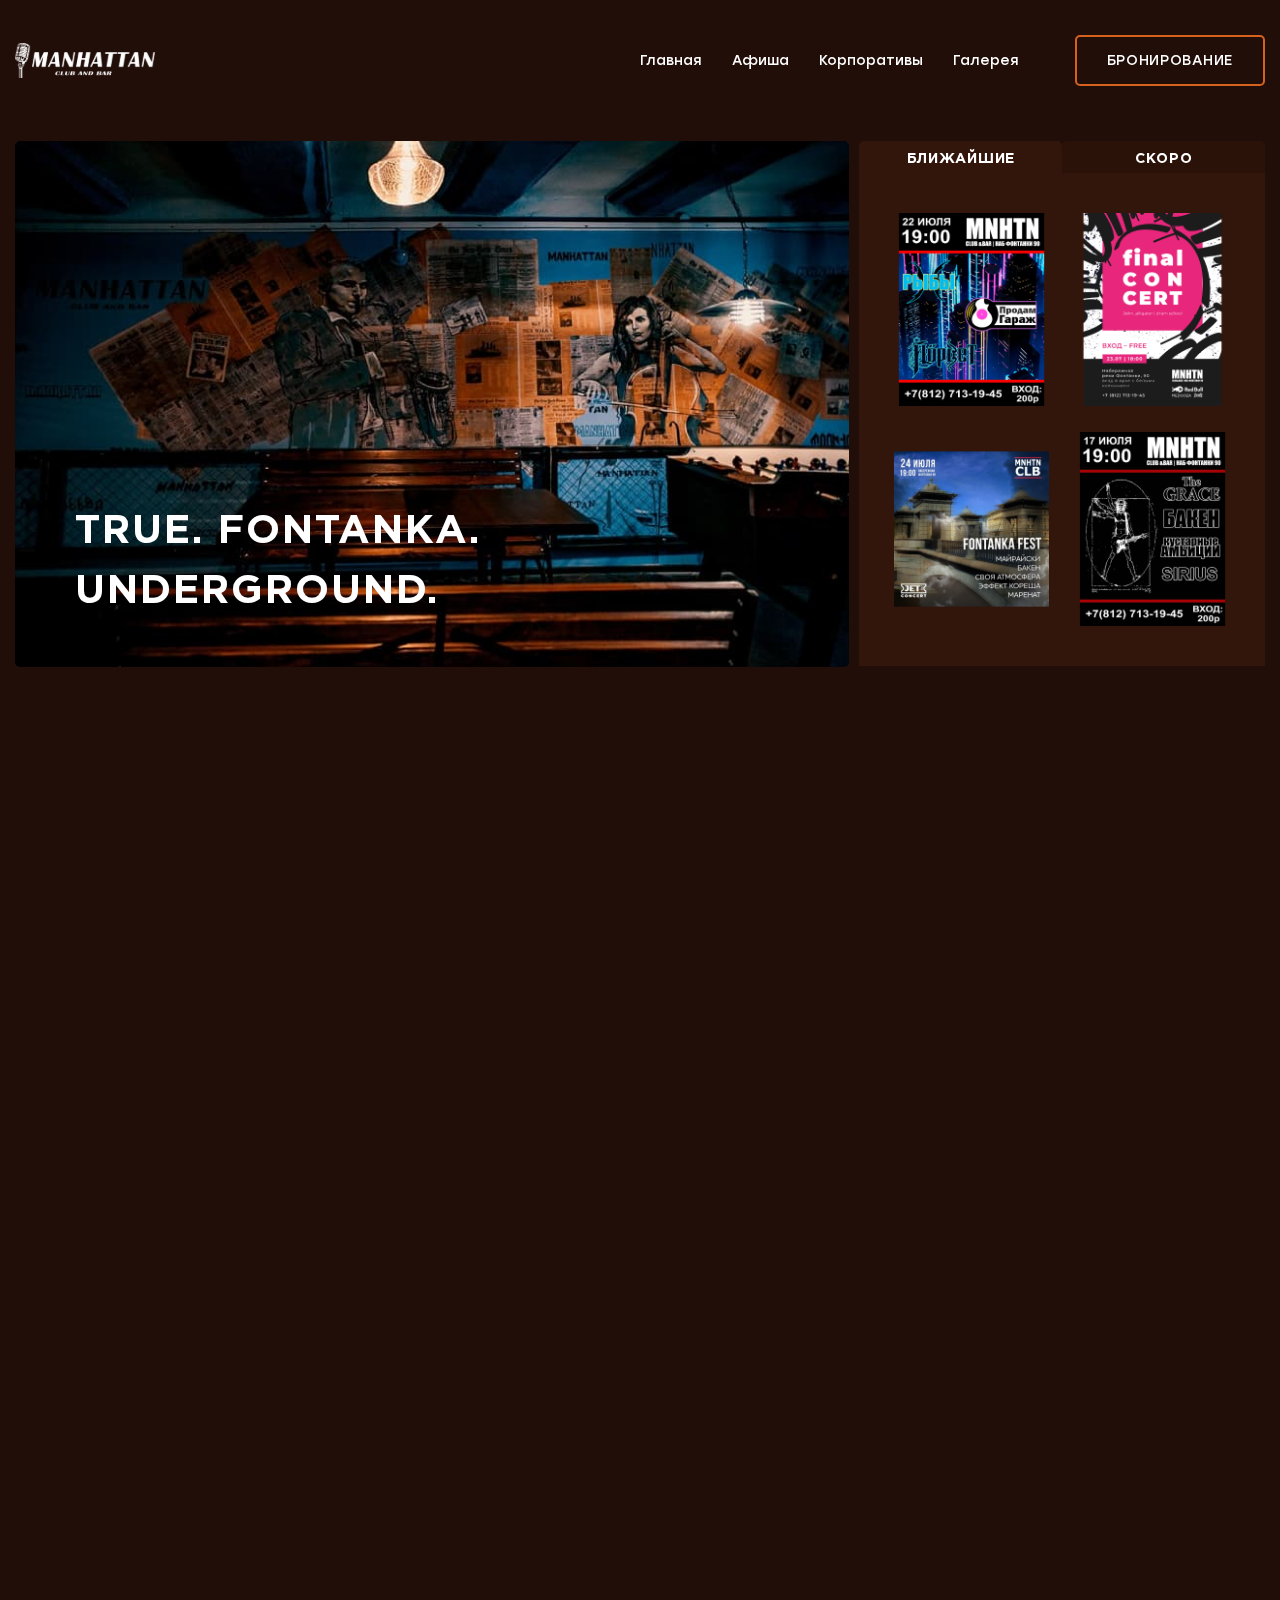
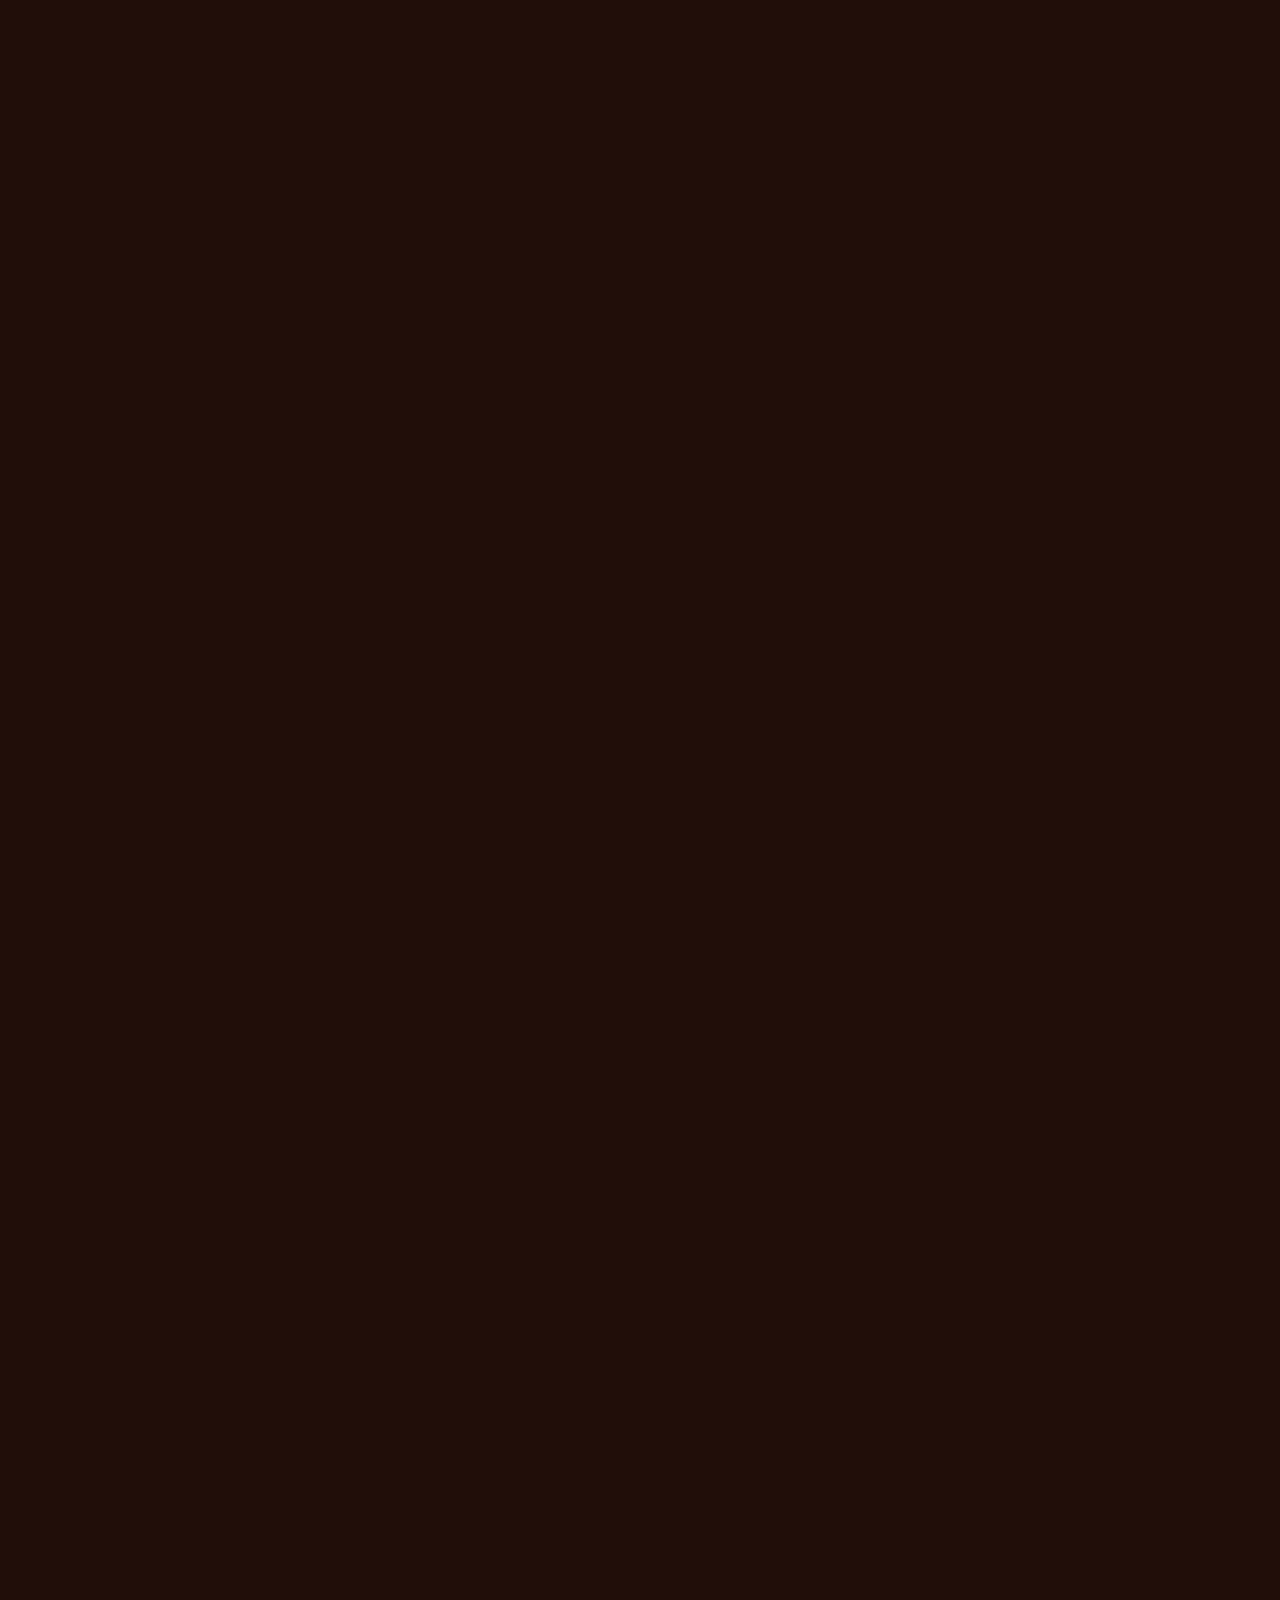
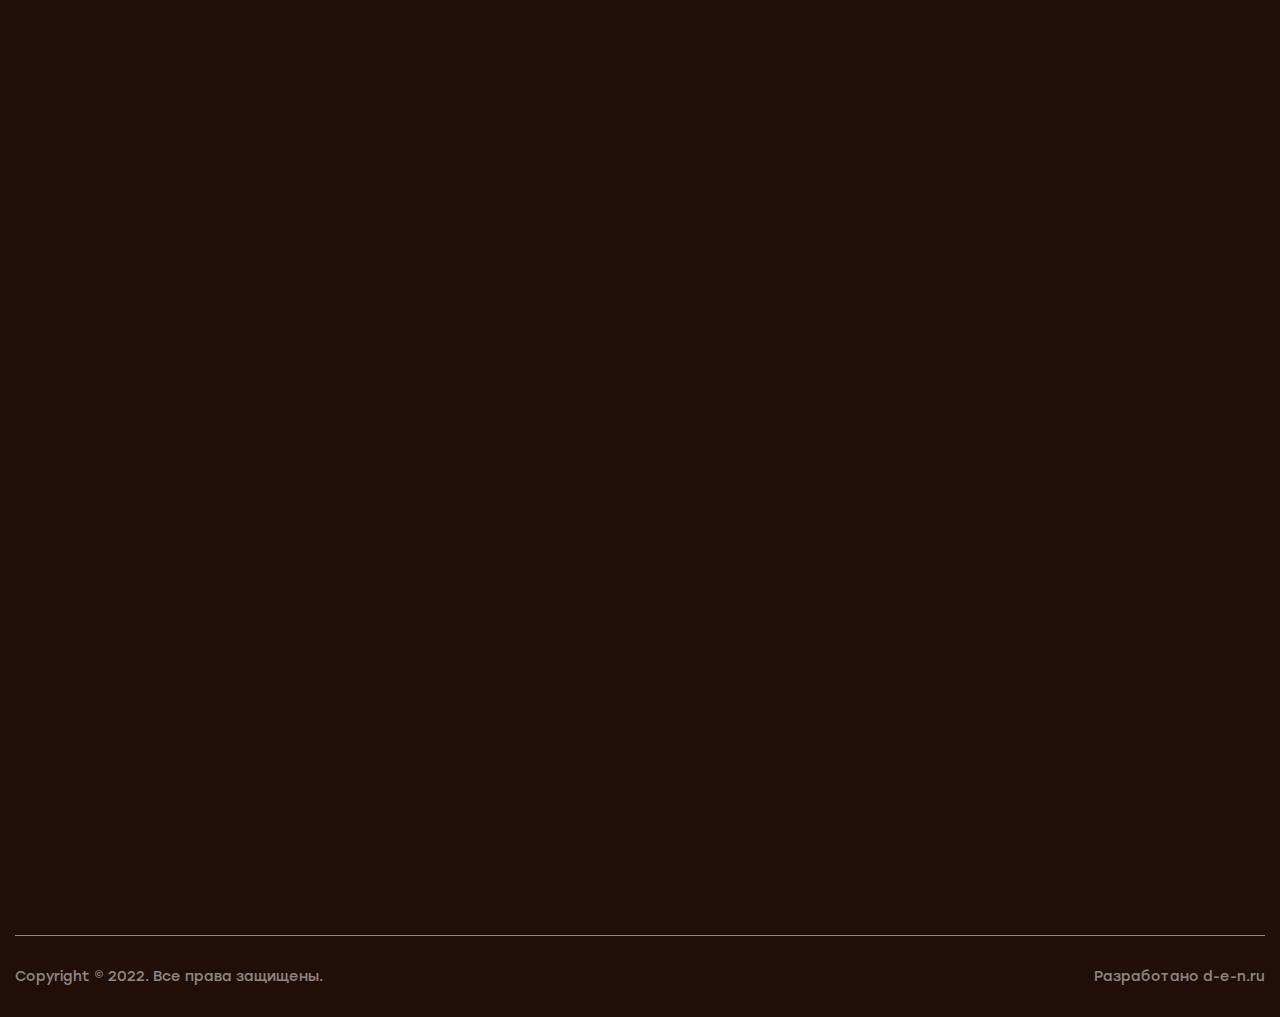
<file: index.html>
<!DOCTYPE html>
<html lang="ru">
<head>
    <meta charset="UTF-8">
    <meta name="viewport" content="width=device-width, initial-scale=1.0">
    <link rel="stylesheet" href="assets/css/style.min.css">
    <link rel="shortcut icon" href="assets/img/favicon/disco.ico" type="image/x-icon">
    <title>Главная</title>
</head>
<body class="lock-padding scrollLock">

    <div class="wrapper">

        <div class="preloader" id="preloader">
            <div class="preloader__loader">
                <div class="loadingio-spinner-ripple-8mjebz46m44">
                    <div class="ldio-3u7fgqgw6tm">
                        <div></div>
                    </div>
                </div>
            </div>
        </div>            
        <header class="header lock-padding">
            <div class="container">
                <div class="header__inner">
                    <a class="header__logo" href="index.html">
                        <img class="header__logo-img" src="assets/img/header/logo.svg" alt="logo">
                    </a>
                    <div class="header__block">
                        <nav class="header__menu">
                            <ul class="header__menu-list">
                                <li class="header__menu-item">
                                    <a class="header__menu-link" href="index.html">Главная</a>
                                </li>
                                <li class="header__menu-item">
                                    <a class="header__menu-link" href="poster.html">Афиша</a>
                                </li>
                                <li class="header__menu-item">
                                    <a class="header__menu-link" href="coorp.html">Корпоративы</a>
                                </li>
                                <li class="header__menu-item">
                                    <a class="header__menu-link" href="gallery.html">Галерея</a>
                                </li>
                            </ul>
                        </nav>
                        <button class="header__btn global-btn" type="button">бронирование</button>
                    </div>
                    <button class="header__burger-btn">
                        <span></span>
                    </button>
                </div>
            </div>
        </header>
        <main class="main">
            
            <section class="first-block">
                <div class="container">
                    <div class="first-block__inner">
                        <div class="first-block__banner" data-aos="fade-right" data-aos-delay="50">
                            <img class="first-block__banner-img" src="assets/img/first-block/main-img.jpg" alt="bar">
                            <h1 class="first-block__banner-title section-title">True. Fontanka. Underground. </h1>
                        </div>
                        <div class="first-block__tabs" data-aos="fade-left" data-aos-delay="50">
                            <div class="first-block__tabs-buttons">
                                <button class="first-block__tabs-button active" type="button" data-tab="#now">Ближайшие</button>
                                <button class="first-block__tabs-button" type="button" data-tab="#soon">скоро</button>
                            </div>
                            <div class="first-block__tabs-body">
                                <div class="first-block__tabs-collection active" id="now">
                                    <div class="first-block__tabs-item">
                                        <img class="first-block__tabs-img" src="assets/img/first-block/advt01.png" alt="banner">
                                        <div class="first-block__tabs-item-info">
                                            <div class="first-block__tabs-inner">
                                                <h5 class="first-block__tabs-item-title">NMHTN</h5>
                                                <p class="first-block__tabs-item-text">22.07.2023 19:00</p>
                                                <p class="first-block__tabs-item-text">Вход свободный</p>
                                            </div>
                                        </div>
                                    </div>
                                    <div class="first-block__tabs-item">
                                        <img class="first-block__tabs-img" src="assets/img/first-block/advt02.png" alt="banner">
                                        <div class="first-block__tabs-item-info">
                                            <div class="first-block__tabs-inner">
                                                <h5 class="first-block__tabs-item-title">final</h5>
                                                <p class="first-block__tabs-item-text">22.07.2023 19:00</p>
                                                <p class="first-block__tabs-item-text">Вход свободный</p>
                                            </div>
                                        </div>
                                    </div>
                                    <div class="first-block__tabs-item">
                                        <img class="first-block__tabs-img" src="assets/img/first-block/advt03.png" alt="banner">
                                        <div class="first-block__tabs-item-info">
                                            <div class="first-block__tabs-inner">
                                                <h5 class="first-block__tabs-item-title">FONTANKA</h5>
                                                <p class="first-block__tabs-item-text">22.07.2023 19:00</p>
                                                <p class="first-block__tabs-item-text">Вход свободный</p>
                                            </div>
                                        </div>
                                    </div>
                                    <div class="first-block__tabs-item">
                                        <img class="first-block__tabs-img" src="assets/img/first-block/advt04.png" alt="banner">
                                        <div class="first-block__tabs-item-info">
                                            <div class="first-block__tabs-inner">
                                                <h5 class="first-block__tabs-item-title">БАКЕН</h5>
                                                <p class="first-block__tabs-item-text">22.07.2023 19:00</p>
                                                <p class="first-block__tabs-item-text">Вход свободный</p>
                                            </div>
                                        </div>
                                    </div>
                                </div>
                                <div class="first-block__tabs-collection" id="soon">
                                    <div class="first-block__tabs-item">
                                        <img class="first-block__tabs-img" src="assets/img/first-block/advt04.png" alt="banner">
                                        <div class="first-block__tabs-item-info">
                                            <div class="first-block__tabs-inner">
                                                <h5 class="first-block__tabs-item-title">БАКЕН</h5>
                                                <p class="first-block__tabs-item-text">22.07.2023 19:00</p>
                                                <p class="first-block__tabs-item-text">Вход свободный</p>
                                            </div>
                                        </div>
                                    </div>
                                    <div class="first-block__tabs-item">
                                        <img class="first-block__tabs-img" src="assets/img/first-block/advt03.png" alt="banner">
                                        <div class="first-block__tabs-item-info">
                                            <div class="first-block__tabs-inner">
                                                <h5 class="first-block__tabs-item-title">FONTANKA</h5>
                                                <p class="first-block__tabs-item-text">22.07.2023 19:00</p>
                                                <p class="first-block__tabs-item-text">Вход свободный</p>
                                            </div>
                                        </div>
                                    </div>
                                    <div class="first-block__tabs-item">
                                        <img class="first-block__tabs-img" src="assets/img/first-block/advt02.png" alt="banner">
                                        <div class="first-block__tabs-item-info">
                                            <div class="first-block__tabs-inner">
                                                <h5 class="first-block__tabs-item-title">final</h5>
                                                <p class="first-block__tabs-item-text">22.07.2023 19:00</p>
                                                <p class="first-block__tabs-item-text">Вход свободный</p>
                                            </div>
                                        </div>
                                    </div>
                                    <div class="first-block__tabs-item">
                                        <img class="first-block__tabs-img" src="assets/img/first-block/advt01.png" alt="banner">
                                        <div class="first-block__tabs-item-info">
                                            <div class="first-block__tabs-inner">
                                                <h5 class="first-block__tabs-item-title">NMHTN</h5>
                                                <p class="first-block__tabs-item-text">22.07.2023 19:00</p>
                                                <p class="first-block__tabs-item-text">Вход свободный</p>
                                            </div>
                                        </div>
                                    </div>
            
                                </div>
                            </div>
                        </div>
                    </div>
                </div>
            </section>
            
            <section class="kitchen">
                <div class="container">
                    <div class="kitchen__inner">
                        <h2 class="kitchen__title section-title" data-aos="fade-up">кухня</h2>
            
                        <div class="kitchen__slider">
                            <div class="kitchen__slider-item" data-aos="fade-right" data-aos-delay="50">
                                <div class="kitchen__slider-item-img">
                                    <img class="kitchen__slider-img" src="assets/img/kitchen-slider/01.jpg" alt="food">
                                </div>
                                <div class="kitchen__slider-item-info">
                                    <div class="kitchen__slider-item-header">
                                        <h5 class="kitchen__slider-item-title">Amet donec.</h5>
                                        <button class="kitchen__slider-item-btn global-btn global-btn" type="button">550
                                            ₽</button>
                                    </div>
                                    <p class="kitchen__slider-item-weight">400 гр</p>
                                    <p class="kitchen__slider-item-text">Pharetra morbi purus hendrerit risus vel consequat
                                        nunc, sed. Pharetra nulla imperdiet.</p>
                                </div>
                            </div>
                            <div class="kitchen__slider-item" data-aos="fade-right" data-aos-delay="100">
                                <div class="kitchen__slider-item-img">
                                    <img class="kitchen__slider-img" src="assets/img/kitchen-slider/02.jpg" alt="food">
                                </div>
                                <div class="kitchen__slider-item-info">
                                    <div class="kitchen__slider-item-header">
                                        <h5 class="kitchen__slider-item-title">Amet donec.</h5>
                                        <button class="kitchen__slider-item-btn global-btn global-btn" type="button">550
                                            ₽</button>
                                    </div>
                                    <p class="kitchen__slider-item-weight">320 гр</p>
                                    <p class="kitchen__slider-item-text">Elit imperdiet faucibus euismod tortor risus volutpat
                                        molestie morbi sed. Porta ac eu.</p>
                                </div>
                            </div>
                            <div class="kitchen__slider-item" data-aos="fade-right" data-aos-delay="150">
                                <div class="kitchen__slider-item-img">
                                    <img class="kitchen__slider-img" src="assets/img/kitchen-slider/03.jpg" alt="food">
                                </div>
                                <div class="kitchen__slider-item-info">
                                    <div class="kitchen__slider-item-header">
                                        <h5 class="kitchen__slider-item-title">Amet donec.</h5>
                                        <button class="kitchen__slider-item-btn global-btn global-btn" type="button">550
                                            ₽</button>
                                    </div>
                                    <p class="kitchen__slider-item-weight">100 гр</p>
                                    <p class="kitchen__slider-item-text">Pharetra morbi purus hendrerit risus vel consequat
                                        nunc, sed. Pharetra nulla imperdiet.</p>
                                </div>
                            </div>
                            <div class="kitchen__slider-item" data-aos="fade-right" data-aos-delay="200">
                                <div class="kitchen__slider-item-img">
                                    <img class="kitchen__slider-img" src="assets/img/kitchen-slider/04.jpg" alt="food">
                                </div>
                                <div class="kitchen__slider-item-info">
                                    <div class="kitchen__slider-item-header">
                                        <h5 class="kitchen__slider-item-title">Amet donec.</h5>
                                        <button class="kitchen__slider-item-btn global-btn" type="button">550 ₽</button>
                                    </div>
                                    <p class="kitchen__slider-item-weight">650 гр</p>
                                    <p class="kitchen__slider-item-text">Leo in arcu in gravida vivamus scelerisque non. Euismod
                                        nec amet amet egestas nisl iaculis.</p>
                                </div>
                            </div>
                            <div class="kitchen__slider-item" data-aos="fade-left" data-aos-delay="50">
                                <div class="kitchen__slider-item-img">
                                    <img class="kitchen__slider-img" src="assets/img/kitchen-slider/05.jpg" alt="food">
                                </div>
                                <div class="kitchen__slider-item-info">
                                    <div class="kitchen__slider-item-header">
                                        <h5 class="kitchen__slider-item-title">Amet donec.</h5>
                                        <button class="kitchen__slider-item-btn global-btn" type="button">550 ₽</button>
                                    </div>
                                    <p class="kitchen__slider-item-weight">350 гр</p>
                                    <p class="kitchen__slider-item-text">In mauris, elit nisl sed. Nulla accumsan vestibulum sed
                                        velit sagittis quis accumsan.</p>
                                </div>
                            </div>
                            <div class="kitchen__slider-item" data-aos="fade-left" data-aos-delay="100">
                                <div class="kitchen__slider-item-img">
                                    <img class="kitchen__slider-img" src="assets/img/kitchen-slider/06.jpg" alt="food">
                                </div>
                                <div class="kitchen__slider-item-info">
                                    <div class="kitchen__slider-item-header">
                                        <h5 class="kitchen__slider-item-title">Amet donec.</h5>
                                        <button class="kitchen__slider-item-btn global-btn" type="button">550 ₽</button>
                                    </div>
                                    <p class="kitchen__slider-item-weight">600 гр</p>
                                    <p class="kitchen__slider-item-text">Duis quisque tristique nulla cursus justo, etiam
                                        viverra nulla cras. Consectetur eget augue.</p>
                                </div>
                            </div>
                            <div class="kitchen__slider-item" data-aos="fade-left" data-aos-delay="150">
                                <div class="kitchen__slider-item-img">
                                    <img class="kitchen__slider-img" src="assets/img/kitchen-slider/07.jpg" alt="food">
                                </div>
                                <div class="kitchen__slider-item-info">
                                    <div class="kitchen__slider-item-header">
                                        <h5 class="kitchen__slider-item-title">Amet donec.</h5>
                                        <button class="kitchen__slider-item-btn global-btn" type="button">550 ₽</button>
                                    </div>
                                    <p class="kitchen__slider-item-weight">200 гр</p>
                                    <p class="kitchen__slider-item-text">In cras pharetra aliquet laoreet. Lectus nisi ante
                                        felis quam pharetra in maecenas ut felis.</p>
                                </div>
                            </div>
                            <div class="kitchen__slider-item" data-aos="fade-left" data-aos-delay="200">
                                <div class="kitchen__slider-item-img">
                                    <img class="kitchen__slider-img" src="assets/img/kitchen-slider/08.jpg" alt="food">
                                </div>
                                <div class="kitchen__slider-item-info">
                                    <div class="kitchen__slider-item-header">
                                        <h5 class="kitchen__slider-item-title">Amet donec.</h5>
                                        <button class="kitchen__slider-item-btn global-btn" type="button">550 ₽</button>
                                    </div>
                                    <p class="kitchen__slider-item-weight">300 гр</p>
                                    <p class="kitchen__slider-item-text">Integer dolor et sed tempus non. Adipiscing viverra in
                                        viverra quisque pretium. Commodo.</p>
                                </div>
                            </div>
                            <div class="kitchen__slider-item" data-aos="fade-left" data-aos-delay="50">
                                <div class="kitchen__slider-item-img">
                                    <img class="kitchen__slider-img" src="assets/img/kitchen-slider/05.jpg" alt="food">
                                </div>
                                <div class="kitchen__slider-item-info">
                                    <div class="kitchen__slider-item-header">
                                        <h5 class="kitchen__slider-item-title">Amet donec.</h5>
                                        <button class="kitchen__slider-item-btn global-btn" type="button">550 ₽</button>
                                    </div>
                                    <p class="kitchen__slider-item-weight">350 гр</p>
                                    <p class="kitchen__slider-item-text">In mauris, elit nisl sed. Nulla accumsan vestibulum sed
                                        velit sagittis quis accumsan.</p>
                                </div>
                            </div>
                            <div class="kitchen__slider-item" data-aos="fade-left" data-aos-delay="100">
                                <div class="kitchen__slider-item-img">
                                    <img class="kitchen__slider-img" src="assets/img/kitchen-slider/06.jpg" alt="food">
                                </div>
                                <div class="kitchen__slider-item-info">
                                    <div class="kitchen__slider-item-header">
                                        <h5 class="kitchen__slider-item-title">Amet donec.</h5>
                                        <button class="kitchen__slider-item-btn global-btn" type="button">550 ₽</button>
                                    </div>
                                    <p class="kitchen__slider-item-weight">600 гр</p>
                                    <p class="kitchen__slider-item-text">Duis quisque tristique nulla cursus justo, etiam
                                        viverra nulla cras. Consectetur eget augue.</p>
                                </div>
                            </div>
                            <div class="kitchen__slider-item" data-aos="fade-left" data-aos-delay="150">
                                <div class="kitchen__slider-item-img">
                                    <img class="kitchen__slider-img" src="assets/img/kitchen-slider/07.jpg" alt="food">
                                </div>
                                <div class="kitchen__slider-item-info">
                                    <div class="kitchen__slider-item-header">
                                        <h5 class="kitchen__slider-item-title">Amet donec.</h5>
                                        <button class="kitchen__slider-item-btn global-btn" type="button">550 ₽</button>
                                    </div>
                                    <p class="kitchen__slider-item-weight">200 гр</p>
                                    <p class="kitchen__slider-item-text">In cras pharetra aliquet laoreet. Lectus nisi ante
                                        felis quam pharetra in maecenas ut felis.</p>
                                </div>
                            </div>
                            <div class="kitchen__slider-item" data-aos="fade-left" data-aos-delay="200">
                                <div class="kitchen__slider-item-img">
                                    <img class="kitchen__slider-img" src="assets/img/kitchen-slider/08.jpg" alt="food">
                                </div>
                                <div class="kitchen__slider-item-info">
                                    <div class="kitchen__slider-item-header">
                                        <h5 class="kitchen__slider-item-title">Amet donec.</h5>
                                        <button class="kitchen__slider-item-btn global-btn" type="button">550 ₽</button>
                                    </div>
                                    <p class="kitchen__slider-item-weight">300 гр</p>
                                    <p class="kitchen__slider-item-text">Integer dolor et sed tempus non. Adipiscing viverra in
                                        viverra quisque pretium. Commodo.</p>
                                </div>
                            </div>
                        </div>
                    </div>
                </div>
            </section>
            
            <section class="information">
                <div class="container">
                    <div class="information__inner">
                        <div class="information__item" data-aos="fade-right">
                            <h3 class="information__title section-title">банкеты</h3>
                            <div class="information__text">
                                <p class="information__text-desc">
                                    Quam massa pretium et venenatis. Fringilla sagittis, arcu massa, in sem viverra consequat.
                                    Tempus sed est interdum eget nisi, nec fames. Eget amet hac varius aliquam. Mattis egestas
                                    suspendisse convallis eu arcu et aliquet.
                                </p>
                                <p class="information__text-desc">
                                    Porttitor risus sociis vitae nunc id lacus eget felis. Viverra et purus nibh ut. Sed ac leo sit
                                    posuere vulputate sed morbi. Donec gravida at turpis sed pulvinar. A nibh non consectetur morbi
                                    in arcu, in pellentesque mauris.
                                </p>
                                <p class="information__text-desc">
                                    Eu sodales netus faucibus interdum interdum platea massa egestas. Facilisis donec gravida
                                    pretium diam semper at id eleifend.
                                </p>
                            </div>
                            <button class="information__btn global-btn" type="button">подробнее</button>
                        </div>
                        <div class="information__images" data-aos="fade-up">
                            <img class="information__images-img" src="assets/img/information/bg.jpg" alt="bar">
                        </div>
                        <div class="information__item" data-aos="fade-left">
                            <h3 class="information__title section-title">туристы</h3>
                            <div class="information__text">
                                <p class="information__text-desc">
                                    Quam massa pretium et venenatis. Fringilla sagittis, arcu massa, in sem viverra consequat.
                                    Tempus sed est interdum eget nisi, nec fames. Eget amet hac varius aliquam. Mattis egestas
                                    suspendisse convallis eu arcu et aliquet.
                                </p>
                                <p class="information__text-desc">
                                    Porttitor risus sociis vitae nunc id lacus eget felis. Viverra et purus nibh ut. Sed ac leo sit
                                    posuere vulputate sed morbi. Donec gravida at turpis sed pulvinar. A nibh non consectetur morbi
                                    in arcu, in pellentesque mauris.
                                </p>
                                <p class="information__text-desc">
                                    Eu sodales netus faucibus interdum interdum platea massa egestas. Facilisis donec gravida
                                    pretium diam semper at id eleifend.
                                </p>
                            </div>
                            <button class="information__btn global-btn" type="button">подробнее</button>
                        </div>
                    </div>
                </div>
            </section>
            
            <section class="equipment">
                <div class="container">
                    <div class="equipment__inner">
                        <h2 class="equipment__title section-title" data-aos="fade-up">ТЕхрайдер</h2>
                        <div class="equipment__body">
                            <div class="equipment__accordion">
                                <div class="equipment__accordion-item" data-aos="fade-right" data-aos-delay="50">
                                    <button class="equipment__accordion-btn" type="button">
                                        Loudspeakers
                                        <img class="equipment__accordion-btn-icon" src="assets/img/accordion/svg/Vector.svg"
                                            alt="vector">
                                    </button>
                                    <ul class="equipment__accordion-content equipment__accordion-content--active">
                                        <li class="equipment__accordion-content-item">
                                            Acoustic system BELL Top 600W x 2
                                        </li>
                                        <li class="equipment__accordion-content-item">
                                            Acoustic system BELL Mid 600W x 2
                                        </li>
                                        <li class="equipment__accordion-content-item">
                                            Acoustic system BELL Sub 1000W x 2
                                        </li>
                                        <li class="equipment__accordion-content-item">
                                            Front monitor Yamaha SM12V 300w x 2
                                        </li>
                                        <li class="equipment__accordion-content-item">
                                            Backside monitor Dynacord 500W x 2
                                        </li>
                                    </ul>
                                </div>
                                <div class="equipment__accordion-item" data-aos="fade-right" data-aos-delay="100">
                                    <button class="equipment__accordion-btn" type="button">
                                        Amplifier
                                        <img class="equipment__accordion-btn-icon" src="assets/img/accordion/svg/Vector.svg"
                                            alt="vector">
                                    </button>
                                    <ul class="equipment__accordion-content">
                                        <li class="equipment__accordion-content-item">
                                            Mackie FRM 1400
                                        </li>
                                        <li class="equipment__accordion-content-item">
                                            Crown XLS 400
                                        </li>
                                        <li class="equipment__accordion-content-item">
                                            Fealex SX4
                                        </li>
                                        <li class="equipment__accordion-content-item">
                                            Samson SX 2000
                                        </li>
                                    </ul>
                                </div>
                                <div class="equipment__accordion-item" data-aos="fade-right" data-aos-delay="150">
                                    <button class="equipment__accordion-btn" type="button">
                                        FOH
                                        <img class="equipment__accordion-btn-icon" src="assets/img/accordion/svg/Vector.svg"
                                            alt="vector">
                                    </button>
                                    <ul class="equipment__accordion-content">
                                        <li class="equipment__accordion-content-item">
                                            Mixing console Allen&Heath ZED 24
                                        </li>
                                        <li class="equipment__accordion-content-item">
                                            Compressor/Limiter/Gate DBX 166 XL x 1
                                        </li>
                                        <li class="equipment__accordion-content-item">
                                            Compressor/Limiter/Gate DBX 166 XS x 2
                                        </li>
                                        <li class="equipment__accordion-content-item">
                                            Graphic Equalizer / monitor lines DBX 1231
                                        </li>
                                        <li class="equipment__accordion-content-item">
                                            Effect processor LEXICON MX 200
                                        </li>
                                    </ul>
                                </div>
                                <div class="equipment__accordion-item" data-aos="fade-right" data-aos-delay="200">
                                    <button class="equipment__accordion-btn" type="button">
                                        Backline
                                        <img class="equipment__accordion-btn-icon" src="assets/img/accordion/svg/Vector.svg"
                                            alt="vector">
                                    </button>
                                    <ul class="equipment__accordion-content">
                                        <li class="equipment__accordion-content-item">
                                            Guitar combo Laney LV 300 Twin
                                        </li>
                                        <li class="equipment__accordion-content-item">
                                            Guitar combo Randall RG75 G3 plus
                                        </li>
                                        <li class="equipment__accordion-content-item">
                                            Guitar combo Marshall AVT 100X
                                        </li>
                                        <li class="equipment__accordion-content-item">
                                            Guitar combo Peavey ValveKing VK112
                                        </li>
                                        <li class="equipment__accordion-content-item">
                                            Bass Amplifier Gallien-Krueger Backline 115 175
                                        </li>
                                    </ul>
                                </div>
                                <div class="equipment__accordion-item" data-aos="fade-right" data-aos-delay="250">
                                    <button class="equipment__accordion-btn" type="button">
                                        Microphone set
                                        <img class="equipment__accordion-btn-icon" src="assets/img/accordion/svg/Vector.svg"
                                            alt="vector">
                                    </button>
                                    <ul class="equipment__accordion-content">
                                        <li class="equipment__accordion-content-item">
                                            Acoustic system BELL Top 600W x 2
                                        </li>
                                        <li class="equipment__accordion-content-item">
                                            Acoustic system BELL Mid 600W x 2
                                        </li>
                                        <li class="equipment__accordion-content-item">
                                            Acoustic system BELL Sub 1000W x 2
                                        </li>
                                        <li class="equipment__accordion-content-item">
                                            Front monitor Yamaha SM12V 300w x 2
                                        </li>
                                        <li class="equipment__accordion-content-item">
                                            Backside monitor Dynacord 500W x 2
                                        </li>
                                    </ul>
                                </div>
                                <div class="equipment__accordion-item" data-aos="fade-right" data-aos-delay="300">
                                    <button class="equipment__accordion-btn" type="button">
                                        DJ equipment
                                        <img class="equipment__accordion-btn-icon" src="assets/img/accordion/svg/Vector.svg"
                                            alt="vector">
                                    </button>
                                    <ul class="equipment__accordion-content">
                                        <li class="equipment__accordion-content-item">
                                            Acoustic system BELL Top 600W x 2
                                        </li>
                                        <li class="equipment__accordion-content-item">
                                            Acoustic system BELL Mid 600W x 2
                                        </li>
                                        <li class="equipment__accordion-content-item">
                                            Acoustic system BELL Sub 1000W x 2
                                        </li>
                                        <li class="equipment__accordion-content-item">
                                            Front monitor Yamaha SM12V 300w x 2
                                        </li>
                                        <li class="equipment__accordion-content-item">
                                            Backside monitor Dynacord 500W x 2
                                        </li>
                                    </ul>
                                </div>
                            </div>
                            <div class="equipment__producers" data-aos="fade-left">
                                <h3 class="equipment__producers-title">Звукорежиссеры клуба МАНХЭТТЕН</h3>
                                <div class="equipment__producers-items">
                                    <div class="equipment__producer">
                                        <div class="equipment__producer-photo">
                                            <img class="equipment__producer-photo-img" src="assets/img/accordion/01.png" alt="DJ">
                                        </div>
                                        <span class="equipment__producer-name">Изотов Константин</span>
                                        <div class="equipment__producer-socials">
                                            <a class="equipment__producer-link" href="#" target="_blank">
                                                <img class="equipment__producer-linkIcon" src="assets/img/accordion/svg/Vk.svg"
                                                    alt="vk">
                                            </a>
                                            <a class="equipment__producer-link" href="#" target="_blank">
                                                <img class="equipment__producer-linkIcon" src="assets/img/accordion/svg/twitter.svg"
                                                    alt="twitter">
                                            </a>
                                        </div>
                                    </div>
                                    <div class="equipment__producer">
                                        <div class="equipment__producer-photo">
                                            <img class="equipment__producer-photo-img" src="assets/img/accordion/02.png" alt="DJ">
                                        </div>
                                        <span class="equipment__producer-name">Давид Хозиев</span>
                                        <div class="equipment__producer-socials">
                                            <a class="equipment__producer-link" href="#" target="_blank">
                                                <img class="equipment__producer-linkIcon" src="assets/img/accordion/svg/Vk.svg"
                                                    alt="vk">
                                            </a>
                                            <a class="equipment__producer-link" href="#" target="_blank">
                                                <img class="equipment__producer-linkIcon" src="assets/img/accordion/svg/twitter.svg"
                                                    alt="twitter">
                                            </a>
                                        </div>
                                    </div>
                                </div>
                            </div>
                        </div>
                    </div>
                </div>
            </section>
        </main>

        <div class="reservation lock-padding">
            <div class="container">
                <div class="reservation__inner">
                    <h3 class="reservation__title section-title">бронирование столов</h3>
                    <button class="reservation__close"></button>
                    <form class="reservation__form" action="/" method="get">
                        <label class="visually-hidden" for="name-modal">Имя контакта</label>
                        <input class="reservation__form-input" id="name-modal" type="text" placeholder="Имя контакта">
                        <label class="visually-hidden" for="phone-modal">Телефон</label>
                        <input class="reservation__form-input reservation__form-input--phone" id="phone-modal" type="tel" placeholder="Телефон">
                        <label class="visually-hidden" for="date-modal">Дата</label>
                        <input class="reservation__form-input" id="date-modal" type="date" name="Date">
                        <button class="reservation__form-btn global-btn">забронировать стол</button>
                    </form>
                </div>
            </div>
        </div>        
        
        <footer class="footer">
            <div class="container">
                <div class="footer__inner">
                    <h3 class="footer__title section-title" data-aos="fade-up">контакты</h3>
                    <div class="footer__body">
                        <dl class="footer__info" data-aos="fade-right">
        
                            <dt class="footer__item-title">Адрес</dt>
                            <dd class="footer__item-text">Набережная реки Фонтанки, 90 (вход в арке с белыми колоннами)</dd>
        
        
                            <dt class="footer__item-title">телефон</dt>
                            <dd><a class="footer__item-phone" href="tel:+79157330615">+7 (915) 733-0615</a></dd>
        
        
                            <dt class="footer__item-title">режим работы</dt>
                            <dd class="footer__item-text">Ежедневно с 12:00 до 06:00</dd>
        
        
                            <dt class="footer__item-title">директор</dt>
                            <dd class="footer__item-text">Сергей Иванов, 
                                <a class="footer__item-phone" href="tel:+79157330615">+7 (915) 733-0615</a>
                            </dd>
        
        
                            <dt class="footer__item-title">арт-директор</dt>
                            <dd class="footer__item-text">Иванов Сергей, 
                                <a class="footer__item-phone" href="tel:+79157330615">+7 (915) 733-0615</a>
                            </dd>
        
                        </dl>
                        <div class="footer__map" data-aos="fade-left">
                            <iframe
                                src="https://www.google.com/maps/embed?pb=!1m18!1m12!1m3!1d1999.4239223343002!2d30.327511616477615!3d59.92510759359359!2m3!1f0!2f0!3f0!3m2!1i1024!2i768!4f13.1!3m3!1m2!1s0x469631aa5ba832d7%3A0xb07e09646a283529!2z0JzQsNC90YXRjdGC0YLQtdC9!5e0!3m2!1sru!2sge!4v1681761451850!5m2!1sru!2sge"
                                width="856" height="656" style="border:0;" allowfullscreen="" loading="lazy"
                                referrerpolicy="no-referrer-when-downgrade"></iframe>
                        </div>
                    </div>
        
        
                    <div class="footer__down-block">
                        <p class="footer__copy">Copyright © 2022. Все права защищены.</p>
                        <p class="footer__designer">Разработано d-e-n.ru</p>
                    </div>
                </div>
            </div>
        </footer>    </div>
    <script src="assets/js/main.min.js"></script>
</body>
</html>
</file>
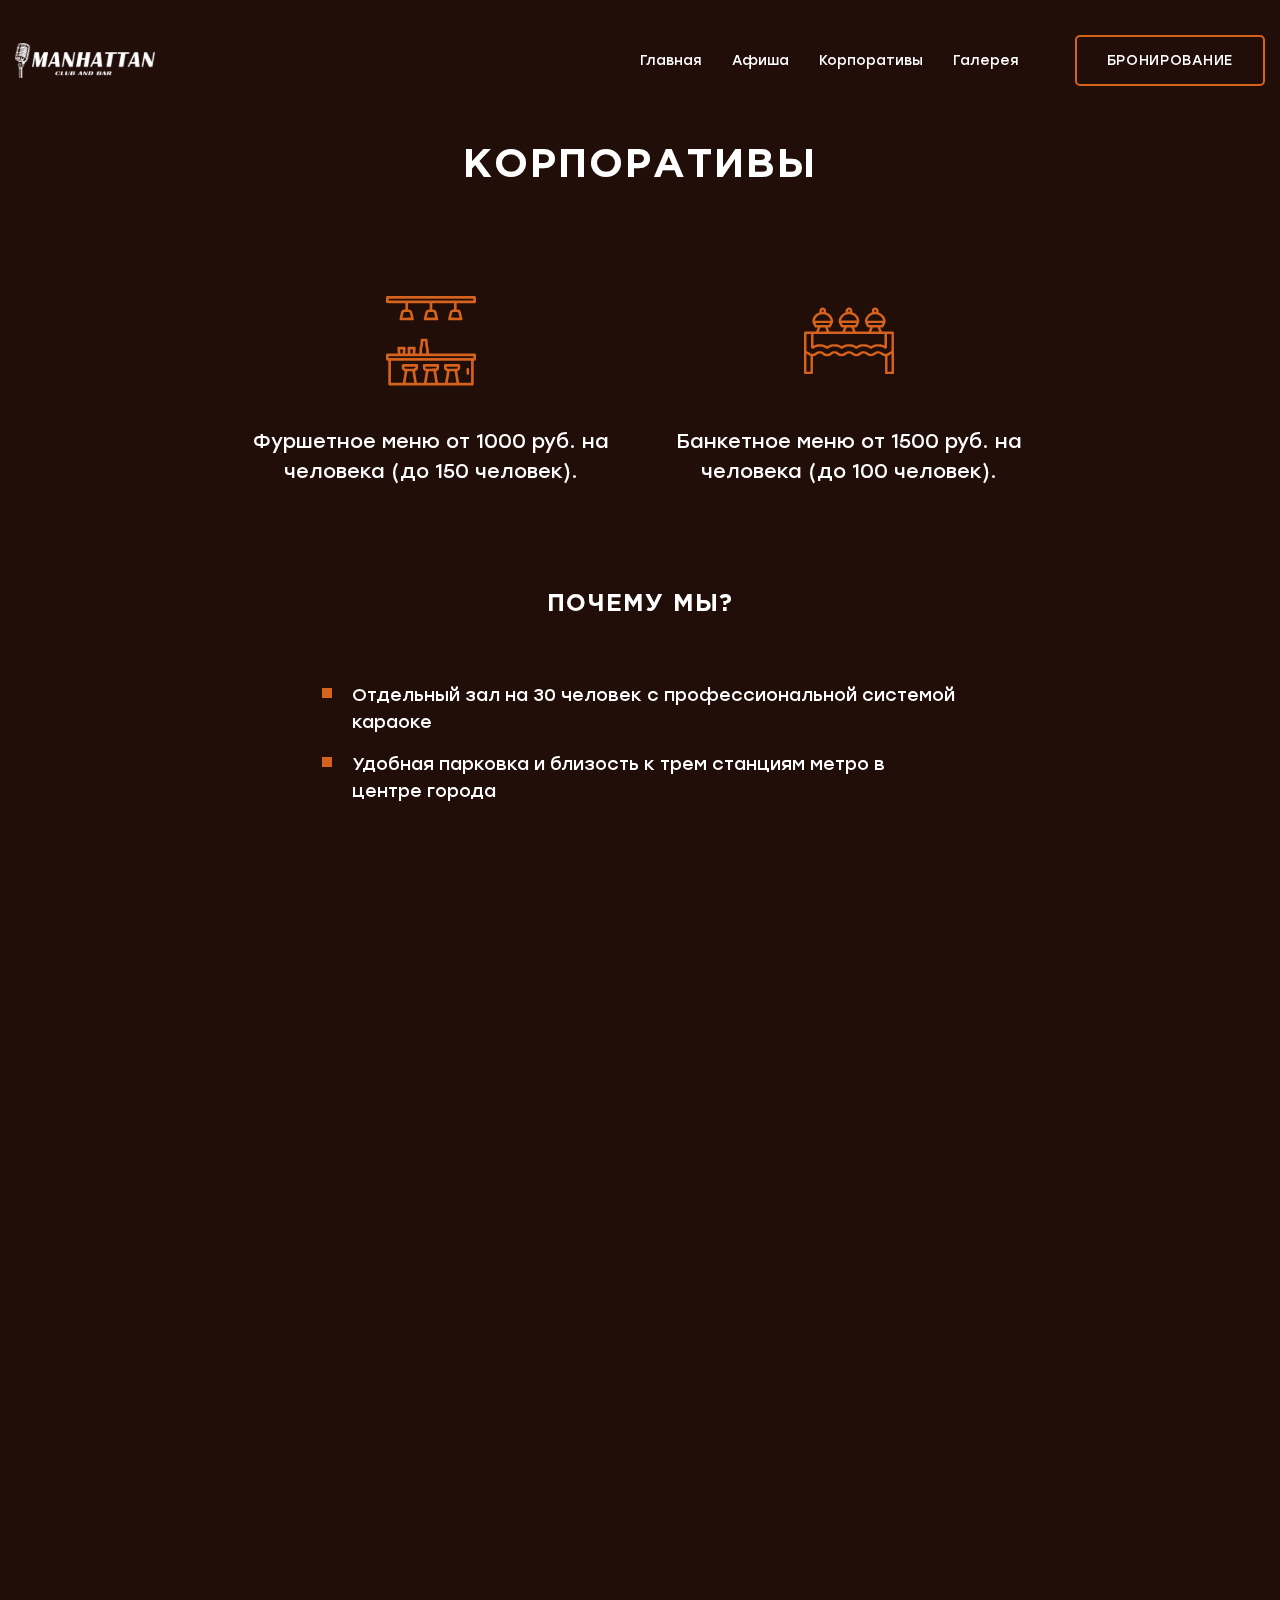
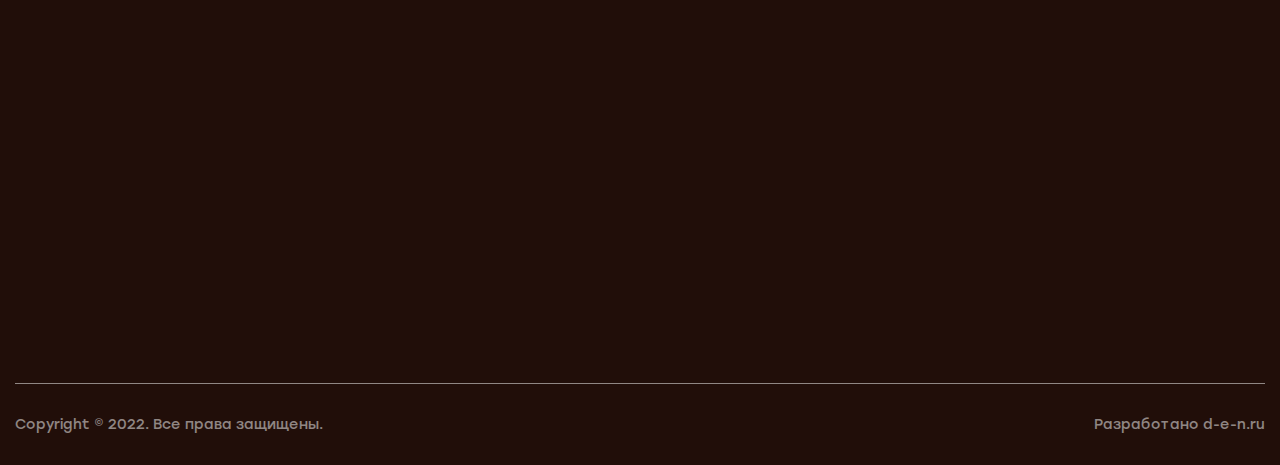
<file: coorp.html>
<!DOCTYPE html>
<html lang="ru">
<head>
    <meta charset="UTF-8">
    <meta name="viewport" content="width=device-width, initial-scale=1.0">
    <link rel="stylesheet" href="assets/css/style.min.css">
    <link rel="shortcut icon" href="assets/img/favicon/disco.ico" type="image/x-icon">
    <title>Корпоративы</title>
</head>
<body class="lock-padding scrollLock">

    <div class="wrapper">

        <div class="preloader" id="preloader">
            <div class="preloader__loader">
                <div class="loadingio-spinner-ripple-8mjebz46m44">
                    <div class="ldio-3u7fgqgw6tm">
                        <div></div>
                    </div>
                </div>
            </div>
        </div>            
        <header class="header lock-padding">
            <div class="container">
                <div class="header__inner">
                    <a class="header__logo" href="index.html">
                        <img class="header__logo-img" src="assets/img/header/logo.svg" alt="logo">
                    </a>
                    <div class="header__block">
                        <nav class="header__menu">
                            <ul class="header__menu-list">
                                <li class="header__menu-item">
                                    <a class="header__menu-link" href="index.html">Главная</a>
                                </li>
                                <li class="header__menu-item">
                                    <a class="header__menu-link" href="poster.html">Афиша</a>
                                </li>
                                <li class="header__menu-item">
                                    <a class="header__menu-link" href="coorp.html">Корпоративы</a>
                                </li>
                                <li class="header__menu-item">
                                    <a class="header__menu-link" href="gallery.html">Галерея</a>
                                </li>
                            </ul>
                        </nav>
                        <button class="header__btn global-btn" type="button">бронирование</button>
                    </div>
                    <button class="header__burger-btn">
                        <span></span>
                    </button>
                </div>
            </div>
        </header>
        <main class="main">
            
            <section class="coorp">
                <div class="container">
                    <div class="coorp__inner">
                        <h2 class="coorp__title section-title" data-aos="fade-right">корпоративы</h2>
                        <div class="coorp__price">
                            <div class="coorp__price-item" data-aos="fade-up">
                                <div class="coorp__price-icon">
                                    <img class="coorp__price-img" src="assets/img/coorp/svg/bar.svg" alt="bar">
                                </div>
                                <p class="coorp__price-text">
                                    Фуршетное меню от 1000 руб. на человека (до 150 человек).
                                </p>
                            </div>
                            <div class="coorp__price-item" data-aos="fade-up">
                                <div class="coorp__price-icon">
                                    <img class="coorp__price-img" src="assets/img/coorp/svg/table.svg" alt="table">
                                </div>
                                <p class="coorp__price-text">
                                    Банкетное меню от 1500 руб. на человека (до 100 человек). 
                                </p>
                            </div>
                        </div>
                        <div class="coorp__benefits">
                            <h3 class="coorp__subtitle section-title" data-aos="fade-up" >ПОЧЕМУ МЫ?</h3>
                            <ul class="coorp__benefits-list">
                                <li class="coorp__benefits-item" data-aos="fade-left" data-aos-delay="50">
                                    Отдельный зал на 30 человек с профессиональной системой караоке
                                </li>
                                <li class="coorp__benefits-item" data-aos="fade-left" data-aos-delay="100">
                                    Удобная парковка и близость к трем станциям метро в центре города 
                                </li>
                                <li class="coorp__benefits-item" data-aos="fade-left" data-aos-delay="150">
                                    Большие экраны 
                                </li>
                                <li class="coorp__benefits-item" data-aos="fade-left" data-aos-delay="200">
                                    Танцпол с современной звуковой и световой аппаратурой 
                                </li>
                                <li class="coorp__benefits-item" data-aos="fade-left" data-aos-delay="250">
                                    Сцена с проекционным экраном.
                                </li>
                            </ul>
                        </div>
                    </div>
                </div>
            </section>
        </main>

        <div class="reservation lock-padding">
            <div class="container">
                <div class="reservation__inner">
                    <h3 class="reservation__title section-title">бронирование столов</h3>
                    <button class="reservation__close"></button>
                    <form class="reservation__form" action="/" method="get">
                        <label class="visually-hidden" for="name-modal">Имя контакта</label>
                        <input class="reservation__form-input" id="name-modal" type="text" placeholder="Имя контакта">
                        <label class="visually-hidden" for="phone-modal">Телефон</label>
                        <input class="reservation__form-input reservation__form-input--phone" id="phone-modal" type="tel" placeholder="Телефон">
                        <label class="visually-hidden" for="date-modal">Дата</label>
                        <input class="reservation__form-input" id="date-modal" type="date" name="Date">
                        <button class="reservation__form-btn global-btn">забронировать стол</button>
                    </form>
                </div>
            </div>
        </div>        
        
        <footer class="footer">
            <div class="container">
                <div class="footer__inner">
                    <h3 class="footer__title section-title" data-aos="fade-up">контакты</h3>
                    <div class="footer__body">
                        <dl class="footer__info" data-aos="fade-right">
        
                            <dt class="footer__item-title">Адрес</dt>
                            <dd class="footer__item-text">Набережная реки Фонтанки, 90 (вход в арке с белыми колоннами)</dd>
        
        
                            <dt class="footer__item-title">телефон</dt>
                            <dd><a class="footer__item-phone" href="tel:+79157330615">+7 (915) 733-0615</a></dd>
        
        
                            <dt class="footer__item-title">режим работы</dt>
                            <dd class="footer__item-text">Ежедневно с 12:00 до 06:00</dd>
        
        
                            <dt class="footer__item-title">директор</dt>
                            <dd class="footer__item-text">Сергей Иванов, 
                                <a class="footer__item-phone" href="tel:+79157330615">+7 (915) 733-0615</a>
                            </dd>
        
        
                            <dt class="footer__item-title">арт-директор</dt>
                            <dd class="footer__item-text">Иванов Сергей, 
                                <a class="footer__item-phone" href="tel:+79157330615">+7 (915) 733-0615</a>
                            </dd>
        
                        </dl>
                        <div class="footer__map" data-aos="fade-left">
                            <iframe
                                src="https://www.google.com/maps/embed?pb=!1m18!1m12!1m3!1d1999.4239223343002!2d30.327511616477615!3d59.92510759359359!2m3!1f0!2f0!3f0!3m2!1i1024!2i768!4f13.1!3m3!1m2!1s0x469631aa5ba832d7%3A0xb07e09646a283529!2z0JzQsNC90YXRjdGC0YLQtdC9!5e0!3m2!1sru!2sge!4v1681761451850!5m2!1sru!2sge"
                                width="856" height="656" style="border:0;" allowfullscreen="" loading="lazy"
                                referrerpolicy="no-referrer-when-downgrade"></iframe>
                        </div>
                    </div>
        
        
                    <div class="footer__down-block">
                        <p class="footer__copy">Copyright © 2022. Все права защищены.</p>
                        <p class="footer__designer">Разработано d-e-n.ru</p>
                    </div>
                </div>
            </div>
        </footer>    </div>
    <script src="assets/js/main.min.js"></script>
</body>
</html>
</file>
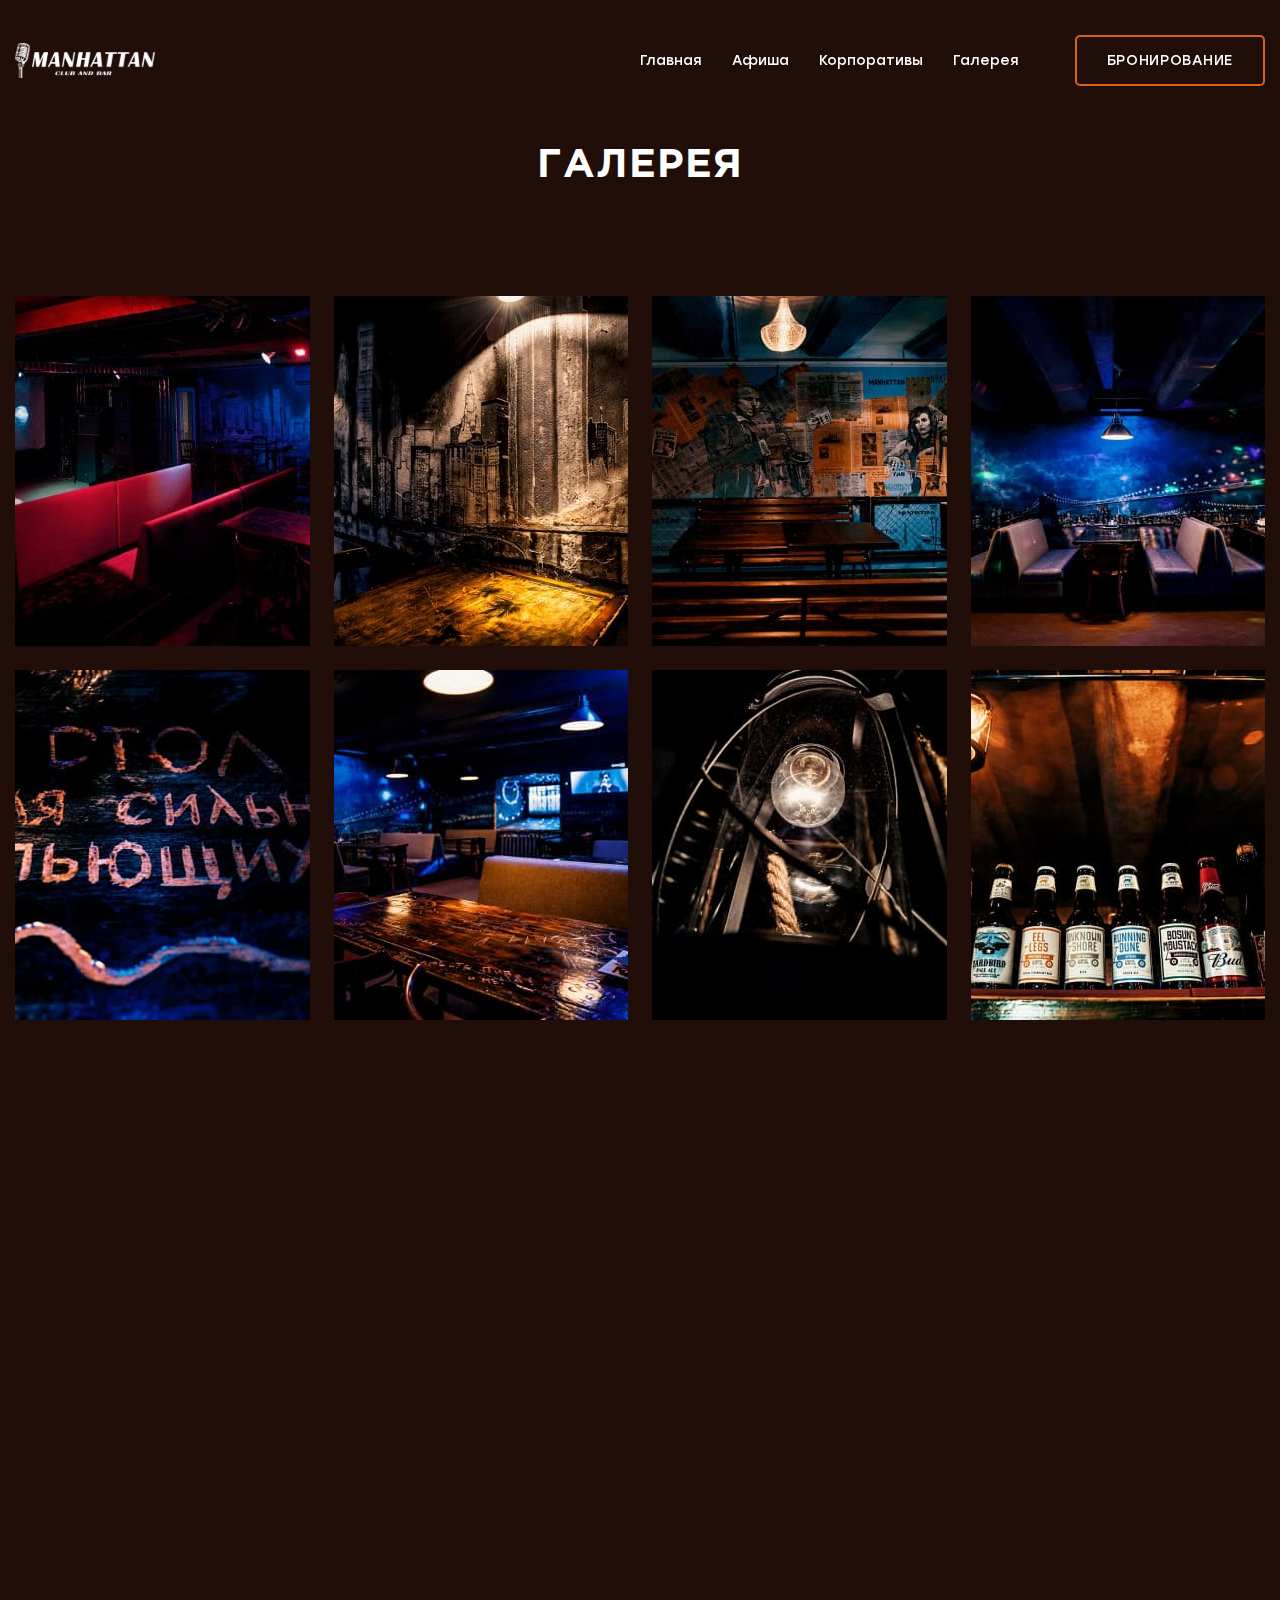
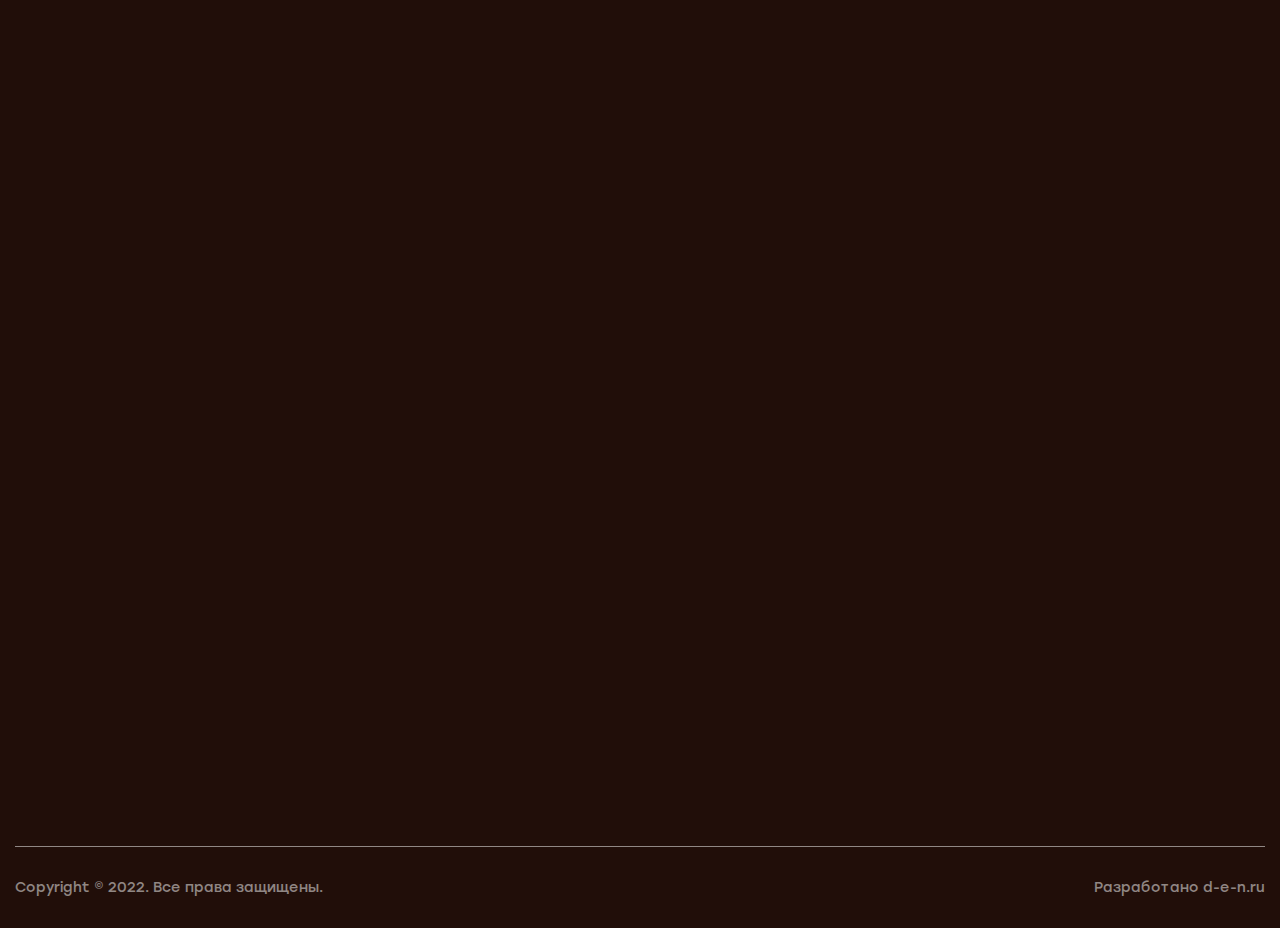
<file: gallery.html>
<!DOCTYPE html>
<html lang="ru">
<head>
    <meta charset="UTF-8">
    <meta name="viewport" content="width=device-width, initial-scale=1.0">
    <link rel="stylesheet" href="assets/css/style.min.css">
    <link rel="shortcut icon" href="assets/img/favicon/disco.ico" type="image/x-icon">
    <title>Галерея</title>
</head>
<body class="lock-padding scrollLock">

    <div class="wrapper">

        <div class="preloader" id="preloader">
            <div class="preloader__loader">
                <div class="loadingio-spinner-ripple-8mjebz46m44">
                    <div class="ldio-3u7fgqgw6tm">
                        <div></div>
                    </div>
                </div>
            </div>
        </div>            
        <header class="header lock-padding">
            <div class="container">
                <div class="header__inner">
                    <a class="header__logo" href="index.html">
                        <img class="header__logo-img" src="assets/img/header/logo.svg" alt="logo">
                    </a>
                    <div class="header__block">
                        <nav class="header__menu">
                            <ul class="header__menu-list">
                                <li class="header__menu-item">
                                    <a class="header__menu-link" href="index.html">Главная</a>
                                </li>
                                <li class="header__menu-item">
                                    <a class="header__menu-link" href="poster.html">Афиша</a>
                                </li>
                                <li class="header__menu-item">
                                    <a class="header__menu-link" href="coorp.html">Корпоративы</a>
                                </li>
                                <li class="header__menu-item">
                                    <a class="header__menu-link" href="gallery.html">Галерея</a>
                                </li>
                            </ul>
                        </nav>
                        <button class="header__btn global-btn" type="button">бронирование</button>
                    </div>
                    <button class="header__burger-btn">
                        <span></span>
                    </button>
                </div>
            </div>
        </header>
        <main class="main">
            
            <section class="gallery">
                <div class="container">
                    <div class="gallery__inner">
                        <h2 class="gallery__title section-title">Галерея</h2>
                        <ul class="gallery__body">
                            <li class="gallery__item" data-aos="fade-up" data-aos-delay="50">
                                <img class="gallery__item-img" src="assets/img/gallery/01.jpg" alt="photo">
                                <span class="gallery__item-mask"></span>
                                <a class="gallery__item-open" href="assets/img/gallery/01-full.jpg">
                                    <img class="gallery__item-moreIcon" src="assets/img/gallery/svg/more.svg" alt="more">
                                </a>
                            </li>
            
                            <li class="gallery__item" data-aos="fade-up" data-aos-delay="100">
                                <img class="gallery__item-img" src="assets/img/gallery/02.jpg" alt="photo">
                                <span class="gallery__item-mask"></span>
                                <a class="gallery__item-open" href="assets/img/gallery/02-full.jpg">
                                    <img class="gallery__item-moreIcon" src="assets/img/gallery/svg/more.svg" alt="more">
                                </a>
                            </li>
            
                            <li class="gallery__item" data-aos="fade-up" data-aos-delay="150">
                                <img class="gallery__item-img" src="assets/img/gallery/03.jpg" alt="photo">
                                <span class="gallery__item-mask"></span>
                                <a class="gallery__item-open" href="assets/img/gallery/03-full.jpg">
                                    <img class="gallery__item-moreIcon" src="assets/img/gallery/svg/more.svg" alt="more">
                                </a>
                            </li>
            
                            <li class="gallery__item" data-aos="fade-up" data-aos-delay="200">
                                <img class="gallery__item-img" src="assets/img/gallery/04.jpg" alt="photo">
                                <span class="gallery__item-mask"></span>
                                <a class="gallery__item-open" href="assets/img/gallery/04-full.jpg">
                                    <img class="gallery__item-moreIcon" src="assets/img/gallery/svg/more.svg" alt="more">
                                </a>
                            </li>
            
                            <li class="gallery__item" data-aos="fade-up" data-aos-delay="250">
                                <img class="gallery__item-img" src="assets/img/gallery/05.jpg" alt="photo">
                                <span class="gallery__item-mask"></span>
                                <a class="gallery__item-open" href="assets/img/gallery/05-full.jpg">
                                    <img class="gallery__item-moreIcon" src="assets/img/gallery/svg/more.svg" alt="more">
                                </a>
                            </li>
            
                            <li class="gallery__item" data-aos="fade-up" data-aos-delay="300">
                                <img class="gallery__item-img" src="assets/img/gallery/06.jpg" alt="photo">
                                <span class="gallery__item-mask"></span>
                                <a class="gallery__item-open" href="assets/img/gallery/06-full.jpg">
                                    <img class="gallery__item-moreIcon" src="assets/img/gallery/svg/more.svg" alt="more">
                                </a>
                            </li>
            
                            <li class="gallery__item" data-aos="fade-up" data-aos-delay="350">
                                <img class="gallery__item-img" src="assets/img/gallery/07.jpg" alt="photo">
                                <span class="gallery__item-mask"></span>
                                <a class="gallery__item-open" href="assets/img/gallery/07-full.jpg">
                                    <img class="gallery__item-moreIcon" src="assets/img/gallery/svg/more.svg" alt="more">
                                </a>
                            </li>
            
                            <li class="gallery__item" data-aos="fade-up" data-aos-delay="400">
                                <img class="gallery__item-img" src="assets/img/gallery/08.jpg" alt="photo">
                                <span class="gallery__item-mask"></span>
                                <a class="gallery__item-open" href="assets/img/gallery/08-full.jpg">
                                    <img class="gallery__item-moreIcon" src="assets/img/gallery/svg/more.svg" alt="more">
                                </a>
                            </li>
            
                            <li class="gallery__item" data-aos="fade-up" data-aos-delay="450">
                                <img class="gallery__item-img" src="assets/img/gallery/09.jpg" alt="photo">
                                <span class="gallery__item-mask"></span>
                                <a class="gallery__item-open" href="assets/img/gallery/09-full.jpg">
                                    <img class="gallery__item-moreIcon" src="assets/img/gallery/svg/more.svg" alt="more">
                                </a>
                            </li>
            
                            <li class="gallery__item" data-aos="fade-up" data-aos-delay="500">
                                <img class="gallery__item-img" src="assets/img/gallery/10.jpg" alt="photo">
                                <span class="gallery__item-mask"></span>
                                <a class="gallery__item-open" href="assets/img/gallery/10-full.jpg">
                                    <img class="gallery__item-moreIcon" src="assets/img/gallery/svg/more.svg" alt="more">
                                </a>
                            </li>
            
                            <li class="gallery__item" data-aos="fade-up" data-aos-delay="550">
                                <img class="gallery__item-img" src="assets/img/gallery/11.jpg" alt="photo">
                                <span class="gallery__item-mask"></span>
                                <a class="gallery__item-open" href="assets/img/gallery/08-full.jpg">
                                    <img class="gallery__item-moreIcon" src="assets/img/gallery/svg/more.svg" alt="more">
                                </a>
                            </li>
            
                            <li class="gallery__item" data-aos="fade-up" data-aos-delay="600">
                                <img class="gallery__item-img" src="assets/img/gallery/12.jpg" alt="photo">
                                <span class="gallery__item-mask"></span>
                                <a class="gallery__item-open" href="assets/img/gallery/04-full.jpg">
                                    <img class="gallery__item-moreIcon" src="assets/img/gallery/svg/more.svg" alt="more">
                                </a>
                            </li>
                        </ul>
                    </div>
                </div>
            </section>
        </main>

        <div class="reservation lock-padding">
            <div class="container">
                <div class="reservation__inner">
                    <h3 class="reservation__title section-title">бронирование столов</h3>
                    <button class="reservation__close"></button>
                    <form class="reservation__form" action="/" method="get">
                        <label class="visually-hidden" for="name-modal">Имя контакта</label>
                        <input class="reservation__form-input" id="name-modal" type="text" placeholder="Имя контакта">
                        <label class="visually-hidden" for="phone-modal">Телефон</label>
                        <input class="reservation__form-input reservation__form-input--phone" id="phone-modal" type="tel" placeholder="Телефон">
                        <label class="visually-hidden" for="date-modal">Дата</label>
                        <input class="reservation__form-input" id="date-modal" type="date" name="Date">
                        <button class="reservation__form-btn global-btn">забронировать стол</button>
                    </form>
                </div>
            </div>
        </div>        
        
        <footer class="footer">
            <div class="container">
                <div class="footer__inner">
                    <h3 class="footer__title section-title" data-aos="fade-up">контакты</h3>
                    <div class="footer__body">
                        <dl class="footer__info" data-aos="fade-right">
        
                            <dt class="footer__item-title">Адрес</dt>
                            <dd class="footer__item-text">Набережная реки Фонтанки, 90 (вход в арке с белыми колоннами)</dd>
        
        
                            <dt class="footer__item-title">телефон</dt>
                            <dd><a class="footer__item-phone" href="tel:+79157330615">+7 (915) 733-0615</a></dd>
        
        
                            <dt class="footer__item-title">режим работы</dt>
                            <dd class="footer__item-text">Ежедневно с 12:00 до 06:00</dd>
        
        
                            <dt class="footer__item-title">директор</dt>
                            <dd class="footer__item-text">Сергей Иванов, 
                                <a class="footer__item-phone" href="tel:+79157330615">+7 (915) 733-0615</a>
                            </dd>
        
        
                            <dt class="footer__item-title">арт-директор</dt>
                            <dd class="footer__item-text">Иванов Сергей, 
                                <a class="footer__item-phone" href="tel:+79157330615">+7 (915) 733-0615</a>
                            </dd>
        
                        </dl>
                        <div class="footer__map" data-aos="fade-left">
                            <iframe
                                src="https://www.google.com/maps/embed?pb=!1m18!1m12!1m3!1d1999.4239223343002!2d30.327511616477615!3d59.92510759359359!2m3!1f0!2f0!3f0!3m2!1i1024!2i768!4f13.1!3m3!1m2!1s0x469631aa5ba832d7%3A0xb07e09646a283529!2z0JzQsNC90YXRjdGC0YLQtdC9!5e0!3m2!1sru!2sge!4v1681761451850!5m2!1sru!2sge"
                                width="856" height="656" style="border:0;" allowfullscreen="" loading="lazy"
                                referrerpolicy="no-referrer-when-downgrade"></iframe>
                        </div>
                    </div>
        
        
                    <div class="footer__down-block">
                        <p class="footer__copy">Copyright © 2022. Все права защищены.</p>
                        <p class="footer__designer">Разработано d-e-n.ru</p>
                    </div>
                </div>
            </div>
        </footer>    </div>
    <script src="assets/js/main.min.js"></script>
</body>
</html>
</file>
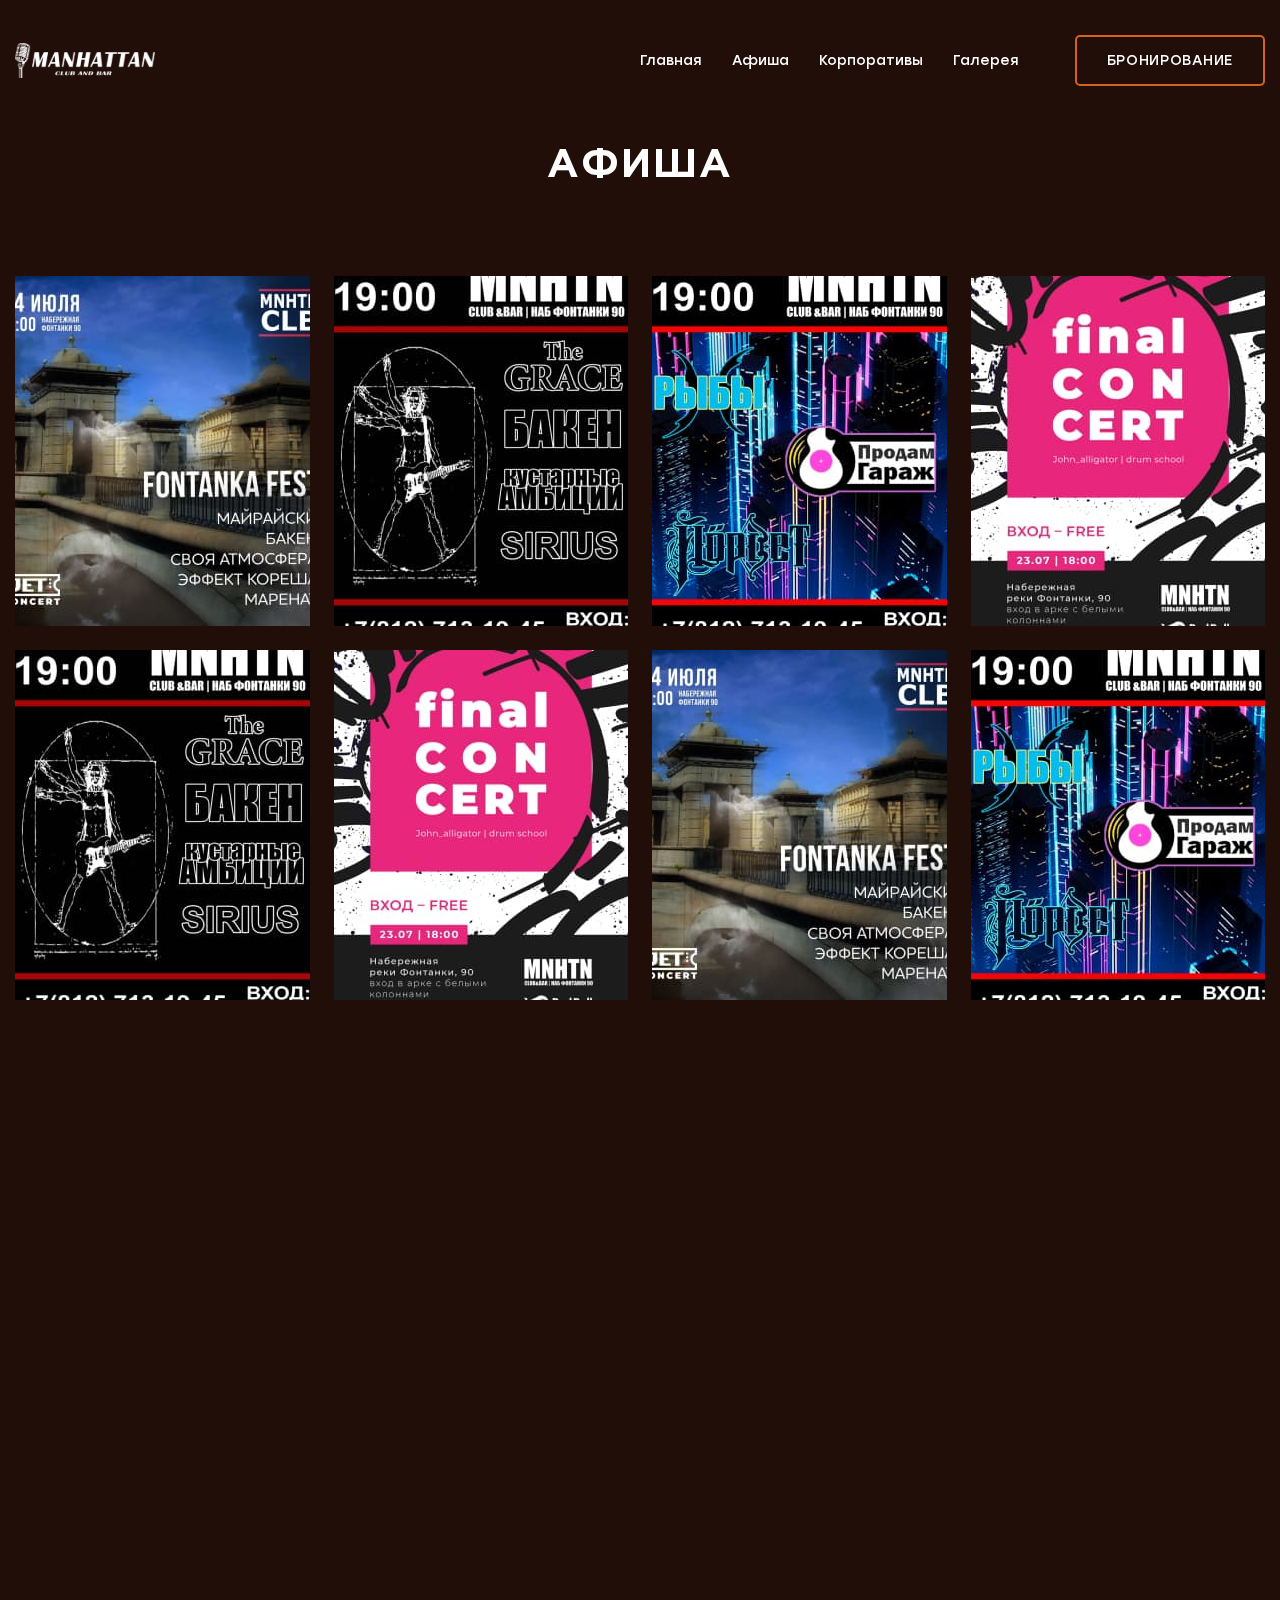
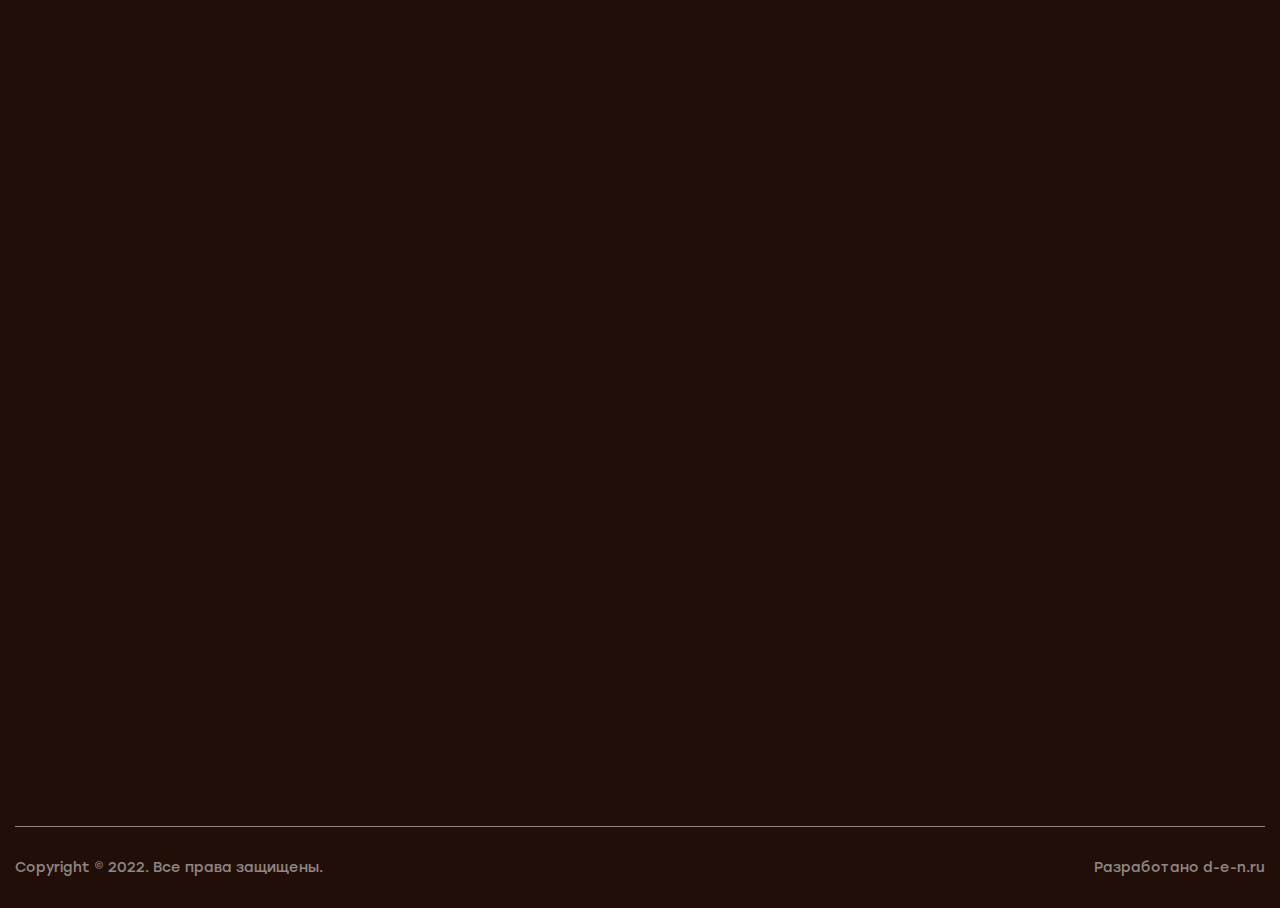
<file: poster.html>
<!DOCTYPE html>
<html lang="ru">
<head>
    <meta charset="UTF-8">
    <meta name="viewport" content="width=device-width, initial-scale=1.0">
    <link rel="stylesheet" href="assets/css/style.min.css">
    <link rel="shortcut icon" href="assets/img/favicon/disco.ico" type="image/x-icon">
    <title>Афиша</title>
</head>
<body class="lock-padding scrollLock">

    <div class="wrapper">

        <div class="preloader" id="preloader">
            <div class="preloader__loader">
                <div class="loadingio-spinner-ripple-8mjebz46m44">
                    <div class="ldio-3u7fgqgw6tm">
                        <div></div>
                    </div>
                </div>
            </div>
        </div>            
        <header class="header lock-padding">
            <div class="container">
                <div class="header__inner">
                    <a class="header__logo" href="index.html">
                        <img class="header__logo-img" src="assets/img/header/logo.svg" alt="logo">
                    </a>
                    <div class="header__block">
                        <nav class="header__menu">
                            <ul class="header__menu-list">
                                <li class="header__menu-item">
                                    <a class="header__menu-link" href="index.html">Главная</a>
                                </li>
                                <li class="header__menu-item">
                                    <a class="header__menu-link" href="poster.html">Афиша</a>
                                </li>
                                <li class="header__menu-item">
                                    <a class="header__menu-link" href="coorp.html">Корпоративы</a>
                                </li>
                                <li class="header__menu-item">
                                    <a class="header__menu-link" href="gallery.html">Галерея</a>
                                </li>
                            </ul>
                        </nav>
                        <button class="header__btn global-btn" type="button">бронирование</button>
                    </div>
                    <button class="header__burger-btn">
                        <span></span>
                    </button>
                </div>
            </div>
        </header>
        <main class="main">
            
            <section class="poster">
                <div class="container">
                    <h2 class="poster__title section-title" data-aos="fade-up" data-aos-delay="50">афиша</h2>
                    <div class="poster__body">
                        <div class="poster__item" data-aos="fade-up" data-aos-delay="50">
                            <img class="poster__item-img" src="assets/img/poster/01.jpg" alt="poster">
                            <div class="poster__item-info">
                                <div class="poster__item-date">
                                    <span>17.07.2023</span>
                                    <span>19.09</span>
                                </div>
                                <h5 class="poster__item-title">рок в манхэттене</h5>
                                <button class="poster__item-btn global-btn">550 ₽</button>
                            </div>
                        </div>
                        <div class="poster__item" data-aos="fade-up" data-aos-delay="100">
                            <img class="poster__item-img" src="assets/img/poster/02.jpg" alt="poster">
                            <div class="poster__item-info">
                                <div class="poster__item-date">
                                    <span>30.02.2023</span>
                                    <span>19.09</span>
                                </div>
                                <h5 class="poster__item-title">final</h5>
                                <button class="poster__item-btn global-btn">550 ₽</button>
                            </div>
                        </div>
                        <div class="poster__item" data-aos="fade-up" data-aos-delay="150">
                            <img class="poster__item-img" src="assets/img/poster/03.jpg" alt="poster">
                            <div class="poster__item-info">
                                <div class="poster__item-date">
                                    <span>21.05.2023</span>
                                    <span>19.09</span>
                                </div>
                                <h5 class="poster__item-title">бакен</h5>
                                <button class="poster__item-btn global-btn">550 ₽</button>
                            </div>
                        </div>
                        <div class="poster__item" data-aos="fade-up" data-aos-delay="200">
                            <img class="poster__item-img" src="assets/img/poster/04.jpg" alt="poster">
                            <div class="poster__item-info">
                                <div class="poster__item-date">
                                    <span>17.07.2023</span>
                                    <span>19.09</span>
                                </div>
                                <h5 class="poster__item-title">fontanka</h5>
                                <button class="poster__item-btn global-btn">550 ₽</button>
                            </div>
                        </div>
                        <div class="poster__item" data-aos="fade-up" data-aos-delay="250">
                            <img class="poster__item-img" src="assets/img/poster/02.jpg" alt="poster">
                            <div class="poster__item-info">
                                <div class="poster__item-date">
                                    <span>30.02.2023</span>
                                    <span>19.09</span>
                                </div>
                                <h5 class="poster__item-title">final</h5>
                                <button class="poster__item-btn global-btn">550 ₽</button>
                            </div>
                        </div>
                        <div class="poster__item" data-aos="fade-up" data-aos-delay="300">
                            <img class="poster__item-img" src="assets/img/poster/04.jpg" alt="poster">
                            <div class="poster__item-info">
                                <div class="poster__item-date">
                                    <span>17.07.2023</span>
                                    <span>19.09</span>
                                </div>
                                <h5 class="poster__item-title">fontanka</h5>
                                <button class="poster__item-btn global-btn">550 ₽</button>
                            </div>
                        </div>
                        <div class="poster__item" data-aos="fade-up" data-aos-delay="350">
                            <img class="poster__item-img" src="assets/img/poster/01.jpg" alt="poster">
                            <div class="poster__item-info">
                                <div class="poster__item-date">
                                    <span>17.07.2023</span>
                                    <span>19.09</span>
                                </div>
                                <h5 class="poster__item-title">рок в манхэттене</h5>
                                <button class="poster__item-btn global-btn">550 ₽</button>
                            </div>
                        </div>
                        <div class="poster__item" data-aos="fade-up" data-aos-delay="400">
                            <img class="poster__item-img" src="assets/img/poster/03.jpg" alt="poster">
                            <div class="poster__item-info">
                                <div class="poster__item-date">
                                    <span>21.05.2023</span>
                                    <span>19.09</span>
                                </div>
                                <h5 class="poster__item-title">бакен</h5>
                                <button class="poster__item-btn global-btn">550 ₽</button>
                            </div>
                        </div>
                        <div class="poster__item" data-aos="fade-up" data-aos-delay="450">
                            <img class="poster__item-img" src="assets/img/poster/04.jpg" alt="poster">
                            <div class="poster__item-info">
                                <div class="poster__item-date">
                                    <span>17.07.2023</span>
                                    <span>19.09</span>
                                </div>
                                <h5 class="poster__item-title">fontanka</h5>
                                <button class="poster__item-btn global-btn">550 ₽</button>
                            </div>
                        </div>
                        <div class="poster__item" data-aos="fade-up" data-aos-delay="500">
                            <img class="poster__item-img" src="assets/img/poster/01.jpg" alt="poster">
                            <div class="poster__item-info">
                                <div class="poster__item-date">
                                    <span>17.07.2023</span>
                                    <span>19.09</span>
                                </div>
                                <h5 class="poster__item-title">рок в манхэттене</h5>
                                <button class="poster__item-btn global-btn">550 ₽</button>
                            </div>
                        </div>
                        <div class="poster__item" data-aos="fade-up" data-aos-delay="550">
                            <img class="poster__item-img" src="assets/img/poster/03.jpg" alt="poster">
                            <div class="poster__item-info">
                                <div class="poster__item-date">
                                    <span>21.05.2023</span>
                                    <span>19.09</span>
                                </div>
                                <h5 class="poster__item-title">бакен</h5>
                                <button class="poster__item-btn global-btn">550 ₽</button>
                            </div>
                        </div>
                        <div class="poster__item" data-aos="fade-up" data-aos-delay="600">
                            <img class="poster__item-img" src="assets/img/poster/02.jpg" alt="poster">
                            <div class="poster__item-info">
                                <div class="poster__item-date">
                                    <span>30.02.2023</span>
                                    <span>19.09</span>
                                </div>
                                <h5 class="poster__item-title">final</h5>
                                <button class="poster__item-btn global-btn">550 ₽</button>
                            </div>
                        </div>
                    </div>
                </div>
            </section>
        </main>

        <div class="reservation lock-padding">
            <div class="container">
                <div class="reservation__inner">
                    <h3 class="reservation__title section-title">бронирование столов</h3>
                    <button class="reservation__close"></button>
                    <form class="reservation__form" action="/" method="get">
                        <label class="visually-hidden" for="name-modal">Имя контакта</label>
                        <input class="reservation__form-input" id="name-modal" type="text" placeholder="Имя контакта">
                        <label class="visually-hidden" for="phone-modal">Телефон</label>
                        <input class="reservation__form-input reservation__form-input--phone" id="phone-modal" type="tel" placeholder="Телефон">
                        <label class="visually-hidden" for="date-modal">Дата</label>
                        <input class="reservation__form-input" id="date-modal" type="date" name="Date">
                        <button class="reservation__form-btn global-btn">забронировать стол</button>
                    </form>
                </div>
            </div>
        </div>        
        
        <footer class="footer">
            <div class="container">
                <div class="footer__inner">
                    <h3 class="footer__title section-title" data-aos="fade-up">контакты</h3>
                    <div class="footer__body">
                        <dl class="footer__info" data-aos="fade-right">
        
                            <dt class="footer__item-title">Адрес</dt>
                            <dd class="footer__item-text">Набережная реки Фонтанки, 90 (вход в арке с белыми колоннами)</dd>
        
        
                            <dt class="footer__item-title">телефон</dt>
                            <dd><a class="footer__item-phone" href="tel:+79157330615">+7 (915) 733-0615</a></dd>
        
        
                            <dt class="footer__item-title">режим работы</dt>
                            <dd class="footer__item-text">Ежедневно с 12:00 до 06:00</dd>
        
        
                            <dt class="footer__item-title">директор</dt>
                            <dd class="footer__item-text">Сергей Иванов, 
                                <a class="footer__item-phone" href="tel:+79157330615">+7 (915) 733-0615</a>
                            </dd>
        
        
                            <dt class="footer__item-title">арт-директор</dt>
                            <dd class="footer__item-text">Иванов Сергей, 
                                <a class="footer__item-phone" href="tel:+79157330615">+7 (915) 733-0615</a>
                            </dd>
        
                        </dl>
                        <div class="footer__map" data-aos="fade-left">
                            <iframe
                                src="https://www.google.com/maps/embed?pb=!1m18!1m12!1m3!1d1999.4239223343002!2d30.327511616477615!3d59.92510759359359!2m3!1f0!2f0!3f0!3m2!1i1024!2i768!4f13.1!3m3!1m2!1s0x469631aa5ba832d7%3A0xb07e09646a283529!2z0JzQsNC90YXRjdGC0YLQtdC9!5e0!3m2!1sru!2sge!4v1681761451850!5m2!1sru!2sge"
                                width="856" height="656" style="border:0;" allowfullscreen="" loading="lazy"
                                referrerpolicy="no-referrer-when-downgrade"></iframe>
                        </div>
                    </div>
        
        
                    <div class="footer__down-block">
                        <p class="footer__copy">Copyright © 2022. Все права защищены.</p>
                        <p class="footer__designer">Разработано d-e-n.ru</p>
                    </div>
                </div>
            </div>
        </footer>    </div>
    <script src="assets/js/main.min.js"></script>
</body>
</html>
</file>
<file: assets/css/style.min.css>
*{padding:0;margin:0;border:none}*,:after,:before{box-sizing:border-box}a,a:link,a:visited{color:inherit;display:inline-block;-webkit-tap-highlight-color:rgba(0,0,0,0)}a,a:hover,a:link,a:visited{text-decoration:none}aside,footer,header,main,nav,section{display:block}h1,h2,h3,h4,h5,h6,p{font-size:inherit;font-weight:inherit}ul,ul li{list-style:none}img{vertical-align:top}img,svg{max-width:100%;height:auto}address{font-style:normal}button,input,select,textarea{font-family:inherit;font-size:inherit;color:inherit;background-color:transparent}input::-ms-clear{display:none}button,input[type=submit]{display:inline-block;box-shadow:none;background-color:transparent;background:none;cursor:pointer;-webkit-tap-highlight-color:rgba(0,0,0,0)}button:active,button:focus,input:active,input:focus{outline:none}label{cursor:pointer}legend{display:block}@font-face{font-family:Stolzl;src:local("Stolzl"),url(../fonts/stolzl_regular.eot) format("eot"),url(../fonts/stolzl_regular.woff2) format("woff2"),url(../fonts/stolzl_regular.woff) format("woff"),url(../fonts/stolzl_regular.ttf) format("truetype");font-weight:400;font-style:normal}@font-face{font-family:gothampro;src:local("gothampro"),local("gotham-pro"),url(../fonts/gothampro_bold.eot) format("eot"),url(../fonts/gothampro_bold.woff2) format("woff2"),url(../fonts/gothampro_bold.woff) format("woff"),url(../fonts/gothampro_bold.ttf) format("truetype");font-weight:700;font-style:normal}@font-face{font-family:gothampro;src:local("gothampro"),local("gotham-pro"),url(../fonts/gothampro_bold.eot) format("eot"),url(../fonts/gothampro_bold.woff2) format("woff2"),url(../fonts/gothampro_bold.woff) format("woff"),url(../fonts/gothampro_bold.ttf) format("truetype");font-weight:400;font-style:normal}[data-aos][data-aos][data-aos-duration="50"],body[data-aos-duration="50"] [data-aos]{transition-duration:50ms}[data-aos][data-aos][data-aos-delay="50"],body[data-aos-delay="50"] [data-aos]{transition-delay:0}[data-aos][data-aos][data-aos-delay="50"].aos-animate,body[data-aos-delay="50"] [data-aos].aos-animate{transition-delay:50ms}[data-aos][data-aos][data-aos-duration="100"],body[data-aos-duration="100"] [data-aos]{transition-duration:.1s}[data-aos][data-aos][data-aos-delay="100"],body[data-aos-delay="100"] [data-aos]{transition-delay:0}[data-aos][data-aos][data-aos-delay="100"].aos-animate,body[data-aos-delay="100"] [data-aos].aos-animate{transition-delay:.1s}[data-aos][data-aos][data-aos-duration="150"],body[data-aos-duration="150"] [data-aos]{transition-duration:.15s}[data-aos][data-aos][data-aos-delay="150"],body[data-aos-delay="150"] [data-aos]{transition-delay:0}[data-aos][data-aos][data-aos-delay="150"].aos-animate,body[data-aos-delay="150"] [data-aos].aos-animate{transition-delay:.15s}[data-aos][data-aos][data-aos-duration="200"],body[data-aos-duration="200"] [data-aos]{transition-duration:.2s}[data-aos][data-aos][data-aos-delay="200"],body[data-aos-delay="200"] [data-aos]{transition-delay:0}[data-aos][data-aos][data-aos-delay="200"].aos-animate,body[data-aos-delay="200"] [data-aos].aos-animate{transition-delay:.2s}[data-aos][data-aos][data-aos-duration="250"],body[data-aos-duration="250"] [data-aos]{transition-duration:.25s}[data-aos][data-aos][data-aos-delay="250"],body[data-aos-delay="250"] [data-aos]{transition-delay:0}[data-aos][data-aos][data-aos-delay="250"].aos-animate,body[data-aos-delay="250"] [data-aos].aos-animate{transition-delay:.25s}[data-aos][data-aos][data-aos-duration="300"],body[data-aos-duration="300"] [data-aos]{transition-duration:.3s}[data-aos][data-aos][data-aos-delay="300"],body[data-aos-delay="300"] [data-aos]{transition-delay:0}[data-aos][data-aos][data-aos-delay="300"].aos-animate,body[data-aos-delay="300"] [data-aos].aos-animate{transition-delay:.3s}[data-aos][data-aos][data-aos-duration="350"],body[data-aos-duration="350"] [data-aos]{transition-duration:.35s}[data-aos][data-aos][data-aos-delay="350"],body[data-aos-delay="350"] [data-aos]{transition-delay:0}[data-aos][data-aos][data-aos-delay="350"].aos-animate,body[data-aos-delay="350"] [data-aos].aos-animate{transition-delay:.35s}[data-aos][data-aos][data-aos-duration="400"],body[data-aos-duration="400"] [data-aos]{transition-duration:.4s}[data-aos][data-aos][data-aos-delay="400"],body[data-aos-delay="400"] [data-aos]{transition-delay:0}[data-aos][data-aos][data-aos-delay="400"].aos-animate,body[data-aos-delay="400"] [data-aos].aos-animate{transition-delay:.4s}[data-aos][data-aos][data-aos-duration="450"],body[data-aos-duration="450"] [data-aos]{transition-duration:.45s}[data-aos][data-aos][data-aos-delay="450"],body[data-aos-delay="450"] [data-aos]{transition-delay:0}[data-aos][data-aos][data-aos-delay="450"].aos-animate,body[data-aos-delay="450"] [data-aos].aos-animate{transition-delay:.45s}[data-aos][data-aos][data-aos-duration="500"],body[data-aos-duration="500"] [data-aos]{transition-duration:.5s}[data-aos][data-aos][data-aos-delay="500"],body[data-aos-delay="500"] [data-aos]{transition-delay:0}[data-aos][data-aos][data-aos-delay="500"].aos-animate,body[data-aos-delay="500"] [data-aos].aos-animate{transition-delay:.5s}[data-aos][data-aos][data-aos-duration="550"],body[data-aos-duration="550"] [data-aos]{transition-duration:.55s}[data-aos][data-aos][data-aos-delay="550"],body[data-aos-delay="550"] [data-aos]{transition-delay:0}[data-aos][data-aos][data-aos-delay="550"].aos-animate,body[data-aos-delay="550"] [data-aos].aos-animate{transition-delay:.55s}[data-aos][data-aos][data-aos-duration="600"],body[data-aos-duration="600"] [data-aos]{transition-duration:.6s}[data-aos][data-aos][data-aos-delay="600"],body[data-aos-delay="600"] [data-aos]{transition-delay:0}[data-aos][data-aos][data-aos-delay="600"].aos-animate,body[data-aos-delay="600"] [data-aos].aos-animate{transition-delay:.6s}[data-aos][data-aos][data-aos-duration="650"],body[data-aos-duration="650"] [data-aos]{transition-duration:.65s}[data-aos][data-aos][data-aos-delay="650"],body[data-aos-delay="650"] [data-aos]{transition-delay:0}[data-aos][data-aos][data-aos-delay="650"].aos-animate,body[data-aos-delay="650"] [data-aos].aos-animate{transition-delay:.65s}[data-aos][data-aos][data-aos-duration="700"],body[data-aos-duration="700"] [data-aos]{transition-duration:.7s}[data-aos][data-aos][data-aos-delay="700"],body[data-aos-delay="700"] [data-aos]{transition-delay:0}[data-aos][data-aos][data-aos-delay="700"].aos-animate,body[data-aos-delay="700"] [data-aos].aos-animate{transition-delay:.7s}[data-aos][data-aos][data-aos-duration="750"],body[data-aos-duration="750"] [data-aos]{transition-duration:.75s}[data-aos][data-aos][data-aos-delay="750"],body[data-aos-delay="750"] [data-aos]{transition-delay:0}[data-aos][data-aos][data-aos-delay="750"].aos-animate,body[data-aos-delay="750"] [data-aos].aos-animate{transition-delay:.75s}[data-aos][data-aos][data-aos-duration="800"],body[data-aos-duration="800"] [data-aos]{transition-duration:.8s}[data-aos][data-aos][data-aos-delay="800"],body[data-aos-delay="800"] [data-aos]{transition-delay:0}[data-aos][data-aos][data-aos-delay="800"].aos-animate,body[data-aos-delay="800"] [data-aos].aos-animate{transition-delay:.8s}[data-aos][data-aos][data-aos-duration="850"],body[data-aos-duration="850"] [data-aos]{transition-duration:.85s}[data-aos][data-aos][data-aos-delay="850"],body[data-aos-delay="850"] [data-aos]{transition-delay:0}[data-aos][data-aos][data-aos-delay="850"].aos-animate,body[data-aos-delay="850"] [data-aos].aos-animate{transition-delay:.85s}[data-aos][data-aos][data-aos-duration="900"],body[data-aos-duration="900"] [data-aos]{transition-duration:.9s}[data-aos][data-aos][data-aos-delay="900"],body[data-aos-delay="900"] [data-aos]{transition-delay:0}[data-aos][data-aos][data-aos-delay="900"].aos-animate,body[data-aos-delay="900"] [data-aos].aos-animate{transition-delay:.9s}[data-aos][data-aos][data-aos-duration="950"],body[data-aos-duration="950"] [data-aos]{transition-duration:.95s}[data-aos][data-aos][data-aos-delay="950"],body[data-aos-delay="950"] [data-aos]{transition-delay:0}[data-aos][data-aos][data-aos-delay="950"].aos-animate,body[data-aos-delay="950"] [data-aos].aos-animate{transition-delay:.95s}[data-aos][data-aos][data-aos-duration="1000"],body[data-aos-duration="1000"] [data-aos]{transition-duration:1s}[data-aos][data-aos][data-aos-delay="1000"],body[data-aos-delay="1000"] [data-aos]{transition-delay:0}[data-aos][data-aos][data-aos-delay="1000"].aos-animate,body[data-aos-delay="1000"] [data-aos].aos-animate{transition-delay:1s}[data-aos][data-aos][data-aos-duration="1050"],body[data-aos-duration="1050"] [data-aos]{transition-duration:1.05s}[data-aos][data-aos][data-aos-delay="1050"],body[data-aos-delay="1050"] [data-aos]{transition-delay:0}[data-aos][data-aos][data-aos-delay="1050"].aos-animate,body[data-aos-delay="1050"] [data-aos].aos-animate{transition-delay:1.05s}[data-aos][data-aos][data-aos-duration="1100"],body[data-aos-duration="1100"] [data-aos]{transition-duration:1.1s}[data-aos][data-aos][data-aos-delay="1100"],body[data-aos-delay="1100"] [data-aos]{transition-delay:0}[data-aos][data-aos][data-aos-delay="1100"].aos-animate,body[data-aos-delay="1100"] [data-aos].aos-animate{transition-delay:1.1s}[data-aos][data-aos][data-aos-duration="1150"],body[data-aos-duration="1150"] [data-aos]{transition-duration:1.15s}[data-aos][data-aos][data-aos-delay="1150"],body[data-aos-delay="1150"] [data-aos]{transition-delay:0}[data-aos][data-aos][data-aos-delay="1150"].aos-animate,body[data-aos-delay="1150"] [data-aos].aos-animate{transition-delay:1.15s}[data-aos][data-aos][data-aos-duration="1200"],body[data-aos-duration="1200"] [data-aos]{transition-duration:1.2s}[data-aos][data-aos][data-aos-delay="1200"],body[data-aos-delay="1200"] [data-aos]{transition-delay:0}[data-aos][data-aos][data-aos-delay="1200"].aos-animate,body[data-aos-delay="1200"] [data-aos].aos-animate{transition-delay:1.2s}[data-aos][data-aos][data-aos-duration="1250"],body[data-aos-duration="1250"] [data-aos]{transition-duration:1.25s}[data-aos][data-aos][data-aos-delay="1250"],body[data-aos-delay="1250"] [data-aos]{transition-delay:0}[data-aos][data-aos][data-aos-delay="1250"].aos-animate,body[data-aos-delay="1250"] [data-aos].aos-animate{transition-delay:1.25s}[data-aos][data-aos][data-aos-duration="1300"],body[data-aos-duration="1300"] [data-aos]{transition-duration:1.3s}[data-aos][data-aos][data-aos-delay="1300"],body[data-aos-delay="1300"] [data-aos]{transition-delay:0}[data-aos][data-aos][data-aos-delay="1300"].aos-animate,body[data-aos-delay="1300"] [data-aos].aos-animate{transition-delay:1.3s}[data-aos][data-aos][data-aos-duration="1350"],body[data-aos-duration="1350"] [data-aos]{transition-duration:1.35s}[data-aos][data-aos][data-aos-delay="1350"],body[data-aos-delay="1350"] [data-aos]{transition-delay:0}[data-aos][data-aos][data-aos-delay="1350"].aos-animate,body[data-aos-delay="1350"] [data-aos].aos-animate{transition-delay:1.35s}[data-aos][data-aos][data-aos-duration="1400"],body[data-aos-duration="1400"] [data-aos]{transition-duration:1.4s}[data-aos][data-aos][data-aos-delay="1400"],body[data-aos-delay="1400"] [data-aos]{transition-delay:0}[data-aos][data-aos][data-aos-delay="1400"].aos-animate,body[data-aos-delay="1400"] [data-aos].aos-animate{transition-delay:1.4s}[data-aos][data-aos][data-aos-duration="1450"],body[data-aos-duration="1450"] [data-aos]{transition-duration:1.45s}[data-aos][data-aos][data-aos-delay="1450"],body[data-aos-delay="1450"] [data-aos]{transition-delay:0}[data-aos][data-aos][data-aos-delay="1450"].aos-animate,body[data-aos-delay="1450"] [data-aos].aos-animate{transition-delay:1.45s}[data-aos][data-aos][data-aos-duration="1500"],body[data-aos-duration="1500"] [data-aos]{transition-duration:1.5s}[data-aos][data-aos][data-aos-delay="1500"],body[data-aos-delay="1500"] [data-aos]{transition-delay:0}[data-aos][data-aos][data-aos-delay="1500"].aos-animate,body[data-aos-delay="1500"] [data-aos].aos-animate{transition-delay:1.5s}[data-aos][data-aos][data-aos-duration="1550"],body[data-aos-duration="1550"] [data-aos]{transition-duration:1.55s}[data-aos][data-aos][data-aos-delay="1550"],body[data-aos-delay="1550"] [data-aos]{transition-delay:0}[data-aos][data-aos][data-aos-delay="1550"].aos-animate,body[data-aos-delay="1550"] [data-aos].aos-animate{transition-delay:1.55s}[data-aos][data-aos][data-aos-duration="1600"],body[data-aos-duration="1600"] [data-aos]{transition-duration:1.6s}[data-aos][data-aos][data-aos-delay="1600"],body[data-aos-delay="1600"] [data-aos]{transition-delay:0}[data-aos][data-aos][data-aos-delay="1600"].aos-animate,body[data-aos-delay="1600"] [data-aos].aos-animate{transition-delay:1.6s}[data-aos][data-aos][data-aos-duration="1650"],body[data-aos-duration="1650"] [data-aos]{transition-duration:1.65s}[data-aos][data-aos][data-aos-delay="1650"],body[data-aos-delay="1650"] [data-aos]{transition-delay:0}[data-aos][data-aos][data-aos-delay="1650"].aos-animate,body[data-aos-delay="1650"] [data-aos].aos-animate{transition-delay:1.65s}[data-aos][data-aos][data-aos-duration="1700"],body[data-aos-duration="1700"] [data-aos]{transition-duration:1.7s}[data-aos][data-aos][data-aos-delay="1700"],body[data-aos-delay="1700"] [data-aos]{transition-delay:0}[data-aos][data-aos][data-aos-delay="1700"].aos-animate,body[data-aos-delay="1700"] [data-aos].aos-animate{transition-delay:1.7s}[data-aos][data-aos][data-aos-duration="1750"],body[data-aos-duration="1750"] [data-aos]{transition-duration:1.75s}[data-aos][data-aos][data-aos-delay="1750"],body[data-aos-delay="1750"] [data-aos]{transition-delay:0}[data-aos][data-aos][data-aos-delay="1750"].aos-animate,body[data-aos-delay="1750"] [data-aos].aos-animate{transition-delay:1.75s}[data-aos][data-aos][data-aos-duration="1800"],body[data-aos-duration="1800"] [data-aos]{transition-duration:1.8s}[data-aos][data-aos][data-aos-delay="1800"],body[data-aos-delay="1800"] [data-aos]{transition-delay:0}[data-aos][data-aos][data-aos-delay="1800"].aos-animate,body[data-aos-delay="1800"] [data-aos].aos-animate{transition-delay:1.8s}[data-aos][data-aos][data-aos-duration="1850"],body[data-aos-duration="1850"] [data-aos]{transition-duration:1.85s}[data-aos][data-aos][data-aos-delay="1850"],body[data-aos-delay="1850"] [data-aos]{transition-delay:0}[data-aos][data-aos][data-aos-delay="1850"].aos-animate,body[data-aos-delay="1850"] [data-aos].aos-animate{transition-delay:1.85s}[data-aos][data-aos][data-aos-duration="1900"],body[data-aos-duration="1900"] [data-aos]{transition-duration:1.9s}[data-aos][data-aos][data-aos-delay="1900"],body[data-aos-delay="1900"] [data-aos]{transition-delay:0}[data-aos][data-aos][data-aos-delay="1900"].aos-animate,body[data-aos-delay="1900"] [data-aos].aos-animate{transition-delay:1.9s}[data-aos][data-aos][data-aos-duration="1950"],body[data-aos-duration="1950"] [data-aos]{transition-duration:1.95s}[data-aos][data-aos][data-aos-delay="1950"],body[data-aos-delay="1950"] [data-aos]{transition-delay:0}[data-aos][data-aos][data-aos-delay="1950"].aos-animate,body[data-aos-delay="1950"] [data-aos].aos-animate{transition-delay:1.95s}[data-aos][data-aos][data-aos-duration="2000"],body[data-aos-duration="2000"] [data-aos]{transition-duration:2s}[data-aos][data-aos][data-aos-delay="2000"],body[data-aos-delay="2000"] [data-aos]{transition-delay:0}[data-aos][data-aos][data-aos-delay="2000"].aos-animate,body[data-aos-delay="2000"] [data-aos].aos-animate{transition-delay:2s}[data-aos][data-aos][data-aos-duration="2050"],body[data-aos-duration="2050"] [data-aos]{transition-duration:2.05s}[data-aos][data-aos][data-aos-delay="2050"],body[data-aos-delay="2050"] [data-aos]{transition-delay:0}[data-aos][data-aos][data-aos-delay="2050"].aos-animate,body[data-aos-delay="2050"] [data-aos].aos-animate{transition-delay:2.05s}[data-aos][data-aos][data-aos-duration="2100"],body[data-aos-duration="2100"] [data-aos]{transition-duration:2.1s}[data-aos][data-aos][data-aos-delay="2100"],body[data-aos-delay="2100"] [data-aos]{transition-delay:0}[data-aos][data-aos][data-aos-delay="2100"].aos-animate,body[data-aos-delay="2100"] [data-aos].aos-animate{transition-delay:2.1s}[data-aos][data-aos][data-aos-duration="2150"],body[data-aos-duration="2150"] [data-aos]{transition-duration:2.15s}[data-aos][data-aos][data-aos-delay="2150"],body[data-aos-delay="2150"] [data-aos]{transition-delay:0}[data-aos][data-aos][data-aos-delay="2150"].aos-animate,body[data-aos-delay="2150"] [data-aos].aos-animate{transition-delay:2.15s}[data-aos][data-aos][data-aos-duration="2200"],body[data-aos-duration="2200"] [data-aos]{transition-duration:2.2s}[data-aos][data-aos][data-aos-delay="2200"],body[data-aos-delay="2200"] [data-aos]{transition-delay:0}[data-aos][data-aos][data-aos-delay="2200"].aos-animate,body[data-aos-delay="2200"] [data-aos].aos-animate{transition-delay:2.2s}[data-aos][data-aos][data-aos-duration="2250"],body[data-aos-duration="2250"] [data-aos]{transition-duration:2.25s}[data-aos][data-aos][data-aos-delay="2250"],body[data-aos-delay="2250"] [data-aos]{transition-delay:0}[data-aos][data-aos][data-aos-delay="2250"].aos-animate,body[data-aos-delay="2250"] [data-aos].aos-animate{transition-delay:2.25s}[data-aos][data-aos][data-aos-duration="2300"],body[data-aos-duration="2300"] [data-aos]{transition-duration:2.3s}[data-aos][data-aos][data-aos-delay="2300"],body[data-aos-delay="2300"] [data-aos]{transition-delay:0}[data-aos][data-aos][data-aos-delay="2300"].aos-animate,body[data-aos-delay="2300"] [data-aos].aos-animate{transition-delay:2.3s}[data-aos][data-aos][data-aos-duration="2350"],body[data-aos-duration="2350"] [data-aos]{transition-duration:2.35s}[data-aos][data-aos][data-aos-delay="2350"],body[data-aos-delay="2350"] [data-aos]{transition-delay:0}[data-aos][data-aos][data-aos-delay="2350"].aos-animate,body[data-aos-delay="2350"] [data-aos].aos-animate{transition-delay:2.35s}[data-aos][data-aos][data-aos-duration="2400"],body[data-aos-duration="2400"] [data-aos]{transition-duration:2.4s}[data-aos][data-aos][data-aos-delay="2400"],body[data-aos-delay="2400"] [data-aos]{transition-delay:0}[data-aos][data-aos][data-aos-delay="2400"].aos-animate,body[data-aos-delay="2400"] [data-aos].aos-animate{transition-delay:2.4s}[data-aos][data-aos][data-aos-duration="2450"],body[data-aos-duration="2450"] [data-aos]{transition-duration:2.45s}[data-aos][data-aos][data-aos-delay="2450"],body[data-aos-delay="2450"] [data-aos]{transition-delay:0}[data-aos][data-aos][data-aos-delay="2450"].aos-animate,body[data-aos-delay="2450"] [data-aos].aos-animate{transition-delay:2.45s}[data-aos][data-aos][data-aos-duration="2500"],body[data-aos-duration="2500"] [data-aos]{transition-duration:2.5s}[data-aos][data-aos][data-aos-delay="2500"],body[data-aos-delay="2500"] [data-aos]{transition-delay:0}[data-aos][data-aos][data-aos-delay="2500"].aos-animate,body[data-aos-delay="2500"] [data-aos].aos-animate{transition-delay:2.5s}[data-aos][data-aos][data-aos-duration="2550"],body[data-aos-duration="2550"] [data-aos]{transition-duration:2.55s}[data-aos][data-aos][data-aos-delay="2550"],body[data-aos-delay="2550"] [data-aos]{transition-delay:0}[data-aos][data-aos][data-aos-delay="2550"].aos-animate,body[data-aos-delay="2550"] [data-aos].aos-animate{transition-delay:2.55s}[data-aos][data-aos][data-aos-duration="2600"],body[data-aos-duration="2600"] [data-aos]{transition-duration:2.6s}[data-aos][data-aos][data-aos-delay="2600"],body[data-aos-delay="2600"] [data-aos]{transition-delay:0}[data-aos][data-aos][data-aos-delay="2600"].aos-animate,body[data-aos-delay="2600"] [data-aos].aos-animate{transition-delay:2.6s}[data-aos][data-aos][data-aos-duration="2650"],body[data-aos-duration="2650"] [data-aos]{transition-duration:2.65s}[data-aos][data-aos][data-aos-delay="2650"],body[data-aos-delay="2650"] [data-aos]{transition-delay:0}[data-aos][data-aos][data-aos-delay="2650"].aos-animate,body[data-aos-delay="2650"] [data-aos].aos-animate{transition-delay:2.65s}[data-aos][data-aos][data-aos-duration="2700"],body[data-aos-duration="2700"] [data-aos]{transition-duration:2.7s}[data-aos][data-aos][data-aos-delay="2700"],body[data-aos-delay="2700"] [data-aos]{transition-delay:0}[data-aos][data-aos][data-aos-delay="2700"].aos-animate,body[data-aos-delay="2700"] [data-aos].aos-animate{transition-delay:2.7s}[data-aos][data-aos][data-aos-duration="2750"],body[data-aos-duration="2750"] [data-aos]{transition-duration:2.75s}[data-aos][data-aos][data-aos-delay="2750"],body[data-aos-delay="2750"] [data-aos]{transition-delay:0}[data-aos][data-aos][data-aos-delay="2750"].aos-animate,body[data-aos-delay="2750"] [data-aos].aos-animate{transition-delay:2.75s}[data-aos][data-aos][data-aos-duration="2800"],body[data-aos-duration="2800"] [data-aos]{transition-duration:2.8s}[data-aos][data-aos][data-aos-delay="2800"],body[data-aos-delay="2800"] [data-aos]{transition-delay:0}[data-aos][data-aos][data-aos-delay="2800"].aos-animate,body[data-aos-delay="2800"] [data-aos].aos-animate{transition-delay:2.8s}[data-aos][data-aos][data-aos-duration="2850"],body[data-aos-duration="2850"] [data-aos]{transition-duration:2.85s}[data-aos][data-aos][data-aos-delay="2850"],body[data-aos-delay="2850"] [data-aos]{transition-delay:0}[data-aos][data-aos][data-aos-delay="2850"].aos-animate,body[data-aos-delay="2850"] [data-aos].aos-animate{transition-delay:2.85s}[data-aos][data-aos][data-aos-duration="2900"],body[data-aos-duration="2900"] [data-aos]{transition-duration:2.9s}[data-aos][data-aos][data-aos-delay="2900"],body[data-aos-delay="2900"] [data-aos]{transition-delay:0}[data-aos][data-aos][data-aos-delay="2900"].aos-animate,body[data-aos-delay="2900"] [data-aos].aos-animate{transition-delay:2.9s}[data-aos][data-aos][data-aos-duration="2950"],body[data-aos-duration="2950"] [data-aos]{transition-duration:2.95s}[data-aos][data-aos][data-aos-delay="2950"],body[data-aos-delay="2950"] [data-aos]{transition-delay:0}[data-aos][data-aos][data-aos-delay="2950"].aos-animate,body[data-aos-delay="2950"] [data-aos].aos-animate{transition-delay:2.95s}[data-aos][data-aos][data-aos-duration="3000"],body[data-aos-duration="3000"] [data-aos]{transition-duration:3s}[data-aos][data-aos][data-aos-delay="3000"],body[data-aos-delay="3000"] [data-aos]{transition-delay:0}[data-aos][data-aos][data-aos-delay="3000"].aos-animate,body[data-aos-delay="3000"] [data-aos].aos-animate{transition-delay:3s}[data-aos][data-aos][data-aos-easing=linear],body[data-aos-easing=linear] [data-aos]{transition-timing-function:cubic-bezier(.25,.25,.75,.75)}[data-aos][data-aos][data-aos-easing=ease],body[data-aos-easing=ease] [data-aos]{transition-timing-function:ease}[data-aos][data-aos][data-aos-easing=ease-in],body[data-aos-easing=ease-in] [data-aos]{transition-timing-function:ease-in}[data-aos][data-aos][data-aos-easing=ease-out],body[data-aos-easing=ease-out] [data-aos]{transition-timing-function:ease-out}[data-aos][data-aos][data-aos-easing=ease-in-out],body[data-aos-easing=ease-in-out] [data-aos]{transition-timing-function:ease-in-out}[data-aos][data-aos][data-aos-easing=ease-in-back],body[data-aos-easing=ease-in-back] [data-aos]{transition-timing-function:cubic-bezier(.6,-.28,.735,.045)}[data-aos][data-aos][data-aos-easing=ease-out-back],body[data-aos-easing=ease-out-back] [data-aos]{transition-timing-function:cubic-bezier(.175,.885,.32,1.275)}[data-aos][data-aos][data-aos-easing=ease-in-out-back],body[data-aos-easing=ease-in-out-back] [data-aos]{transition-timing-function:cubic-bezier(.68,-.55,.265,1.55)}[data-aos][data-aos][data-aos-easing=ease-in-sine],body[data-aos-easing=ease-in-sine] [data-aos]{transition-timing-function:cubic-bezier(.47,0,.745,.715)}[data-aos][data-aos][data-aos-easing=ease-out-sine],body[data-aos-easing=ease-out-sine] [data-aos]{transition-timing-function:cubic-bezier(.39,.575,.565,1)}[data-aos][data-aos][data-aos-easing=ease-in-out-sine],body[data-aos-easing=ease-in-out-sine] [data-aos]{transition-timing-function:cubic-bezier(.445,.05,.55,.95)}[data-aos][data-aos][data-aos-easing=ease-in-quad],body[data-aos-easing=ease-in-quad] [data-aos]{transition-timing-function:cubic-bezier(.55,.085,.68,.53)}[data-aos][data-aos][data-aos-easing=ease-out-quad],body[data-aos-easing=ease-out-quad] [data-aos]{transition-timing-function:cubic-bezier(.25,.46,.45,.94)}[data-aos][data-aos][data-aos-easing=ease-in-out-quad],body[data-aos-easing=ease-in-out-quad] [data-aos]{transition-timing-function:cubic-bezier(.455,.03,.515,.955)}[data-aos][data-aos][data-aos-easing=ease-in-cubic],body[data-aos-easing=ease-in-cubic] [data-aos]{transition-timing-function:cubic-bezier(.55,.085,.68,.53)}[data-aos][data-aos][data-aos-easing=ease-out-cubic],body[data-aos-easing=ease-out-cubic] [data-aos]{transition-timing-function:cubic-bezier(.25,.46,.45,.94)}[data-aos][data-aos][data-aos-easing=ease-in-out-cubic],body[data-aos-easing=ease-in-out-cubic] [data-aos]{transition-timing-function:cubic-bezier(.455,.03,.515,.955)}[data-aos][data-aos][data-aos-easing=ease-in-quart],body[data-aos-easing=ease-in-quart] [data-aos]{transition-timing-function:cubic-bezier(.55,.085,.68,.53)}[data-aos][data-aos][data-aos-easing=ease-out-quart],body[data-aos-easing=ease-out-quart] [data-aos]{transition-timing-function:cubic-bezier(.25,.46,.45,.94)}[data-aos][data-aos][data-aos-easing=ease-in-out-quart],body[data-aos-easing=ease-in-out-quart] [data-aos]{transition-timing-function:cubic-bezier(.455,.03,.515,.955)}[data-aos^=fade][data-aos^=fade]{opacity:0;transition-property:opacity,transform}[data-aos^=fade][data-aos^=fade].aos-animate{opacity:1;transform:translateZ(0)}[data-aos=fade-up]{transform:translate3d(0,100px,0)}[data-aos=fade-down]{transform:translate3d(0,-100px,0)}[data-aos=fade-right]{transform:translate3d(-100px,0,0)}[data-aos=fade-left]{transform:translate3d(100px,0,0)}[data-aos=fade-up-right]{transform:translate3d(-100px,100px,0)}[data-aos=fade-up-left]{transform:translate3d(100px,100px,0)}[data-aos=fade-down-right]{transform:translate3d(-100px,-100px,0)}[data-aos=fade-down-left]{transform:translate3d(100px,-100px,0)}[data-aos^=zoom][data-aos^=zoom]{opacity:0;transition-property:opacity,transform}[data-aos^=zoom][data-aos^=zoom].aos-animate{opacity:1;transform:translateZ(0) scale(1)}[data-aos=zoom-in]{transform:scale(.6)}[data-aos=zoom-in-up]{transform:translate3d(0,100px,0) scale(.6)}[data-aos=zoom-in-down]{transform:translate3d(0,-100px,0) scale(.6)}[data-aos=zoom-in-right]{transform:translate3d(-100px,0,0) scale(.6)}[data-aos=zoom-in-left]{transform:translate3d(100px,0,0) scale(.6)}[data-aos=zoom-out]{transform:scale(1.2)}[data-aos=zoom-out-up]{transform:translate3d(0,100px,0) scale(1.2)}[data-aos=zoom-out-down]{transform:translate3d(0,-100px,0) scale(1.2)}[data-aos=zoom-out-right]{transform:translate3d(-100px,0,0) scale(1.2)}[data-aos=zoom-out-left]{transform:translate3d(100px,0,0) scale(1.2)}[data-aos^=slide][data-aos^=slide]{transition-property:transform}[data-aos^=slide][data-aos^=slide].aos-animate{transform:translateZ(0)}[data-aos=slide-up]{transform:translate3d(0,100%,0)}[data-aos=slide-down]{transform:translate3d(0,-100%,0)}[data-aos=slide-right]{transform:translate3d(-100%,0,0)}[data-aos=slide-left]{transform:translate3d(100%,0,0)}[data-aos^=flip][data-aos^=flip]{backface-visibility:hidden;transition-property:transform}[data-aos=flip-left]{transform:perspective(2500px) rotateY(-100deg)}[data-aos=flip-left].aos-animate{transform:perspective(2500px) rotateY(0)}[data-aos=flip-right]{transform:perspective(2500px) rotateY(100deg)}[data-aos=flip-right].aos-animate{transform:perspective(2500px) rotateY(0)}[data-aos=flip-up]{transform:perspective(2500px) rotateX(-100deg)}[data-aos=flip-up].aos-animate{transform:perspective(2500px) rotateX(0)}[data-aos=flip-down]{transform:perspective(2500px) rotateX(100deg)}[data-aos=flip-down].aos-animate{transform:perspective(2500px) rotateX(0)}.slick-slider{box-sizing:border-box;-webkit-touch-callout:none;-webkit-user-select:none;-moz-user-select:none;user-select:none;touch-action:pan-y;-webkit-tap-highlight-color:transparent}.slick-list,.slick-slider{position:relative;display:block}.slick-list{overflow:hidden;margin:0;padding:0}.slick-list:focus{outline:none}.slick-list.dragging{cursor:pointer;cursor:hand}.slick-slider .slick-list,.slick-slider .slick-track{transform:translateZ(0)}.slick-track{position:relative;left:0;top:0;display:block;margin-left:auto;margin-right:auto}.slick-track:after,.slick-track:before{content:"";display:table}.slick-track:after{clear:both}.slick-loading .slick-track{visibility:hidden}.slick-slide{float:left;height:100%;min-height:1px;display:none}[dir=rtl] .slick-slide{float:right}.slick-slide img{display:block}.slick-slide.slick-loading img{display:none}.slick-slide.dragging img{pointer-events:none}.slick-initialized .slick-slide{display:block}.slick-loading .slick-slide{visibility:hidden}.slick-vertical .slick-slide{display:block;height:auto;border:1px solid transparent}.slick-arrow.slick-hidden{display:none}.mfp-bg{z-index:1042;overflow:hidden;background:#0b0b0b;opacity:.8}.mfp-bg,.mfp-wrap{top:0;left:0;width:100%;height:100%;position:fixed}.mfp-wrap{z-index:1043;outline:none!important;-webkit-backface-visibility:hidden}.mfp-container{text-align:center;position:absolute;width:100%;height:100%;left:0;top:0;padding:0 8px;box-sizing:border-box}.mfp-container:before{content:"";display:inline-block;height:100%;vertical-align:middle}.mfp-align-top .mfp-container:before{display:none}.mfp-content{position:relative;display:inline-block;vertical-align:middle;margin:0 auto;text-align:left;z-index:1045}.mfp-ajax-holder .mfp-content,.mfp-inline-holder .mfp-content{width:100%;cursor:auto}.mfp-ajax-cur{cursor:progress}.mfp-zoom-out-cur,.mfp-zoom-out-cur .mfp-image-holder .mfp-close{cursor:zoom-out}.mfp-zoom{cursor:pointer;cursor:zoom-in}.mfp-auto-cursor .mfp-content{cursor:auto}.mfp-arrow,.mfp-close,.mfp-counter,.mfp-preloader{-webkit-user-select:none;-moz-user-select:none;user-select:none}.mfp-loading.mfp-figure{display:none}.mfp-hide{display:none!important}.mfp-preloader{color:#ccc;position:absolute;top:50%;width:auto;text-align:center;margin-top:-.8em;left:8px;right:8px;z-index:1044}.mfp-preloader a{color:#ccc}.mfp-preloader a:hover{color:#fff}.mfp-s-error .mfp-content,.mfp-s-ready .mfp-preloader{display:none}button.mfp-arrow,button.mfp-close{overflow:visible;cursor:pointer;background:transparent;border:0;-webkit-appearance:none;display:block;outline:none;padding:0;z-index:1046;box-shadow:none;touch-action:manipulation}button::-moz-focus-inner{padding:0;border:0}.mfp-close{width:44px;height:44px;line-height:44px;position:absolute;right:0;top:0;text-decoration:none;text-align:center;opacity:.65;padding:0 0 18px 10px;color:#fff;font-style:normal;font-size:28px;font-family:Arial,Baskerville,monospace}.mfp-close:focus,.mfp-close:hover{opacity:1}.mfp-close:active{top:1px}.mfp-close-btn-in .mfp-close{color:#333}.mfp-iframe-holder .mfp-close,.mfp-image-holder .mfp-close{color:#fff;right:-6px;text-align:right;padding-right:6px;width:100%}.mfp-counter{position:absolute;top:0;right:0;color:#ccc;font-size:12px;line-height:18px;white-space:nowrap}.mfp-arrow{position:absolute;opacity:.65;margin:0;top:50%;margin-top:-55px;padding:0;width:90px;height:110px;-webkit-tap-highlight-color:transparent}.mfp-arrow:active{margin-top:-54px}.mfp-arrow:focus,.mfp-arrow:hover{opacity:1}.mfp-arrow:after,.mfp-arrow:before{content:"";display:block;width:0;height:0;position:absolute;left:0;top:0;margin-top:35px;margin-left:35px;border:medium inset transparent}.mfp-arrow:after{border-top-width:13px;border-bottom-width:13px;top:8px}.mfp-arrow:before{border-top-width:21px;border-bottom-width:21px;opacity:.7}.mfp-arrow-left{left:0}.mfp-arrow-left:after{border-right:17px solid #fff;margin-left:31px}.mfp-arrow-left:before{margin-left:25px;border-right:27px solid #3f3f3f}.mfp-arrow-right{right:0}.mfp-arrow-right:after{border-left:17px solid #fff;margin-left:39px}.mfp-arrow-right:before{border-left:27px solid #3f3f3f}.mfp-iframe-holder{padding-top:40px;padding-bottom:40px}.mfp-iframe-holder .mfp-content{line-height:0;width:100%;max-width:900px}.mfp-iframe-holder .mfp-close{top:-40px}.mfp-iframe-scaler{width:100%;height:0;overflow:hidden;padding-top:56.25%}.mfp-iframe-scaler iframe{position:absolute;display:block;top:0;left:0;width:100%;height:100%;box-shadow:0 0 8px rgba(0,0,0,.6);background:#000}img.mfp-img{width:auto;max-width:100%;height:auto;display:block;box-sizing:border-box;padding:40px 0;margin:0 auto}.mfp-figure,img.mfp-img{line-height:0}.mfp-figure:after{content:"";position:absolute;left:0;top:40px;bottom:40px;display:block;right:0;width:auto;height:auto;z-index:-1;box-shadow:0 0 8px rgba(0,0,0,.6);background:#444}.mfp-figure small{color:#bdbdbd;display:block;font-size:12px;line-height:14px}.mfp-figure figure{margin:0}.mfp-bottom-bar{margin-top:-36px;position:absolute;top:100%;left:0;width:100%;cursor:auto}.mfp-title{text-align:left;line-height:18px;color:#f3f3f3;word-wrap:break-word;padding-right:36px}.mfp-image-holder .mfp-content{max-width:100%}.mfp-gallery .mfp-image-holder .mfp-figure{cursor:pointer}@media screen and (max-height:300px),screen and (max-width:800px) and (orientation:landscape){.mfp-img-mobile .mfp-image-holder{padding-left:0;padding-right:0}.mfp-img-mobile img.mfp-img{padding:0}.mfp-img-mobile .mfp-figure:after{top:0;bottom:0}.mfp-img-mobile .mfp-figure small{display:inline;margin-left:5px}.mfp-img-mobile .mfp-bottom-bar{background:rgba(0,0,0,.6);bottom:0;margin:0;top:auto;padding:3px 5px;position:fixed;box-sizing:border-box}.mfp-img-mobile .mfp-bottom-bar:empty{padding:0}.mfp-img-mobile .mfp-counter{right:5px;top:3px}.mfp-img-mobile .mfp-close{top:0;right:0;width:35px;height:35px;line-height:35px;background:rgba(0,0,0,.6);position:fixed;text-align:center;padding:0}}@media (max-width:900px){.mfp-arrow{transform:scale(.75)}.mfp-arrow-left{transform-origin:0}.mfp-arrow-right{transform-origin:100%}.mfp-container{padding-left:6px;padding-right:6px}}.container{max-width:1326px;margin:0 auto;padding:0 1.5rem}.section-title{font-family:gothampro;font-size:4rem;line-height:150%;text-align:center;color:#fff}.global-btn,.section-title{letter-spacing:.05em;text-transform:uppercase}.global-btn{padding:1.5rem 3rem;border:2px solid #d5621d;border-radius:5px;transition:all .1s linear 0s}.global-btn:hover{background-color:#d5621d}.visually-hidden{clip:rect(0 0 0 0);-webkit-clip-path:inset(50%);clip-path:inset(50%);height:1px;overflow:hidden;position:absolute;white-space:nowrap;width:1px}html{font-size:62.5%}body,html{max-width:100%;width:100%;height:100%;min-width:320px}body{font-family:Stolzl;font-style:normal;font-weight:400;font-size:1.4rem;line-height:150%;color:#fff;background-color:#210e09}body.scrollLock{overflow:hidden}.wrapper{display:flex;flex-direction:column;min-height:100%;overflow-x:hidden}.main{flex:1 0 auto}.footer{flex:0 0 auto}::-webkit-scrollbar{width:6px}::-webkit-scrollbar-track{background-color:#491f14}::-webkit-scrollbar-thumb{background-color:#d5621d}.preloader{visibility:visible;opacity:1;position:absolute;left:0;top:0;width:100%;height:100%;background-color:#210e09;display:flex;align-items:center;justify-content:center;z-index:600;transition:all .2s linear 0s}.preloader.closed{visibility:hidden;opacity:0}@keyframes a{0%{top:96px;left:96px;width:0;height:0;opacity:1}to{top:18px;left:18px;width:156px;height:156px;opacity:0}}.ldio-3u7fgqgw6tm div{position:absolute;border-width:5px;border-style:solid;opacity:1;border-radius:50%;animation:a .5s cubic-bezier(0,.2,.8,1) infinite}.ldio-3u7fgqgw6tm div:first-child{border-color:#d5621d;animation-delay:0s}.ldio-3u7fgqgw6tm div:nth-child(2){border-color:#d5621d;animation-delay:-.5s}.loadingio-spinner-ripple-8mjebz46m44{width:200px;height:200px;display:inline-block;overflow:hidden;background:#210e09}.ldio-3u7fgqgw6tm{width:100%;height:100%;position:relative;transform:translateZ(0) scale(1);backface-visibility:hidden;transform-origin:0 0}.ldio-3u7fgqgw6tm div{box-sizing:content-box}.header{width:100%;position:fixed;top:0;z-index:150;padding:3.5rem 0;transition-property:padding-top,padding-bottom,background-color,-webkit-backdrop-filter;transition-property:padding-top,padding-bottom,background-color,backdrop-filter;transition-property:padding-top,padding-bottom,background-color,backdrop-filter,-webkit-backdrop-filter;transition-duration:.1s;transition-timing-function:linear}.header.scrolled{padding-top:1.5rem;padding-bottom:1.5rem;background-color:rgba(213,98,29,.9)}.header__inner{display:flex;justify-content:space-between;align-items:center}.header__burger-btn{display:none;width:40px;height:30px;position:relative;z-index:500}.header__burger-btn:after,.header__burger-btn:before,.header__burger-btn span{position:absolute;width:100%;height:2px;background-color:#fff;left:0;z-index:15;transition:all .1s linear 0s}.header__burger-btn:before{content:"";top:0}.header__burger-btn:after{content:"";bottom:0}.header__burger-btn span{top:50%;transform:translateY(-50%)}.header__burger-btn.active span{width:0}.header__burger-btn.active:before{transform:rotate(-45deg);top:50%}.header__burger-btn.active:after{transform:rotate(45deg);top:50%}.header__logo{z-index:500}.header__logo-img{max-width:15.8rem;width:100%}.header__block{width:100%;display:flex;justify-content:flex-end;align-items:center;column-gap:5%}.header__menu-list{display:flex;flex-wrap:wrap;justify-content:center;column-gap:3rem}.header__menu-link{transition:all .1s linear 0s}.header__menu-link:hover{color:#d5621d}@media (max-width:769px){.header__burger-btn{display:block}.header__block{position:fixed;top:0;left:-100%;width:100%;height:100%;background-color:rgba(0,0,0,.7);-webkit-backdrop-filter:blur(8px);backdrop-filter:blur(8px);transition:left .2s linear 0s;flex-direction:column;justify-content:center;row-gap:6rem}.header__block.active{left:0}.header__menu-list{flex-direction:column;text-align:center;row-gap:5rem;font-size:4rem}}.first-block{margin-top:14.1rem;margin-bottom:14.1rem;display:flex;align-items:center}.first-block__inner{display:flex;justify-content:space-between;column-gap:1rem}.first-block__banner{border-radius:5px;overflow:hidden;position:relative}.first-block__banner-img{width:100%;transform:scale(1.01)}.first-block__banner-title{position:absolute;left:6rem;bottom:4.5rem;z-index:10;text-align:left;height:12rem;max-width:62.3rem;width:100%;display:block}.first-block__tabs-buttons{display:flex;align-items:center}.first-block__tabs-button{padding-top:1.2rem;padding-bottom:.7rem;flex:0 1 50%;font-family:gothampro;font-style:normal;font-weight:700;letter-spacing:.05em;text-transform:uppercase;color:#fff;background:rgba(213,98,29,.05);border-radius:5px 5px 0 0;transition:all .1s linear 0s}.first-block__tabs-body,.first-block__tabs-button.active{background-color:rgba(213,98,29,.1)}.first-block__tabs-body{padding:4rem 3.5rem;overflow:hidden}.first-block__tabs-collection{opacity:0;display:none;grid-template-columns:repeat(2,1fr);grid-template-rows:repeat(2,1fr);gap:2.6rem;transition:all .1s linear 0s}.first-block__tabs-collection.active{display:grid;opacity:1}.first-block__tabs-item{margin:0 auto;max-width:16rem;position:relative;overflow:hidden}.first-block__tabs-item:hover .first-block__tabs-item-info{opacity:1;visibility:visible}.first-block__tabs-img{width:100%;-o-object-fit:cover;object-fit:cover}.first-block__tabs-item-info{visibility:hidden;opacity:0;width:100%;height:100%;position:absolute;left:0;top:0;background-color:rgba(213,98,29,.8);transition:all .1s linear 0s}.first-block__tabs-inner{width:100%;height:100%;display:flex;flex-direction:column;justify-content:center;align-items:center;row-gap:1.5rem}.first-block__tabs-item-text,.first-block__tabs-item-title{font-size:1.5rem;cursor:default}@media (max-width:900px){.first-block{margin-top:14.1rem;flex-direction:column}.first-block__inner{flex-direction:column;row-gap:2rem}.first-block__tabs-collection{grid-template-columns:repeat(4,1fr);grid-template-rows:auto}}@media (max-width:769px){.first-block{margin-top:9.4rem}}@media (max-width:612px){.first-block__banner-title{left:2rem;bottom:1.5rem;font-size:3rem}}@media (max-width:552px){.first-block__tabs-collection{grid-template-columns:repeat(2,1fr)}}@media (max-width:552px){.first-block__banner-title{max-width:39rem;bottom:-4.5rem;font-size:2rem}}.kitchen{margin-bottom:8rem}.kitchen__inner{max-width:1076px;width:100%;margin:0 auto}.kitchen__title{margin-bottom:8rem}.kitchen__slider{position:relative}.kitchen__slider .slick-next,.kitchen__slider .slick-prev{position:absolute;top:36%;z-index:25;width:50px;height:50px;background:#d5621d;border-radius:5px;transition:all .1s linear 0s}.kitchen__slider .slick-prev{left:-11rem}.kitchen__slider .slick-next{right:-11rem}.kitchen__slider-item{display:flex!important;align-items:center}.kitchen__slider-item-img{max-width:110px;width:100%;height:110px;overflow:hidden}.kitchen__slider-item-img:hover img{transform:scale(1.05)}.kitchen__slider-img{width:100%;height:100%;transition:all .1s linear 0s}.kitchen__slider-item-info{margin-left:1rem;height:100%;display:flex;flex-direction:column;justify-content:space-between}.kitchen__slider-item-header{display:flex;align-items:center;justify-content:space-between}.kitchen__slider-item-title{font-family:gothampro;font-weight:700;font-size:1.8rem;line-height:150%;letter-spacing:.05em;text-transform:uppercase;color:#fff}.kitchen__slider-item-btn{padding:1rem 2rem}.kitchen__slider-item-weight{color:#d5621d}.kitchen__slider-item-text{color:#fff}.slick-slide{margin:0 5rem 8rem}@media (max-width:1322px){.kitchen__slider .slick-next{right:-3rem}.kitchen__slider .slick-prev{left:-3.2rem}}@media (max-width:1178px){.kitchen__title{margin-bottom:4rem}.kitchen__slider-item{margin:0 auto;padding-bottom:25px;width:500px!important}.kitchen__slider .slick-next{right:12rem}.kitchen__slider .slick-prev{left:12rem}}@media (max-width:903px){.kitchen__slider .slick-next{right:6rem}.kitchen__slider .slick-prev{left:6rem}}@media (max-width:773px){.kitchen__slider .slick-next{right:7rem}.kitchen__slider .slick-prev{left:7rem}.kitchen__slider .slick-next,.kitchen__slider .slick-prev{top:80%}}@media (max-width:611px){.kitchen .slick-slide{margin:0}.kitchen__slider-item{margin:0 auto;width:300px!important;flex-direction:column;align-items:center}.kitchen__slider-item-img{width:100%;margin-bottom:15px}.kitchen__slider-item-info{margin:0;width:30rem}.kitchen__slider .slick-next,.kitchen__slider .slick-prev{top:94%}.kitchen__slider-item-header,.kitchen__slider-item-text{width:270px}}.information{margin-bottom:15rem}.information__inner{display:flex;align-items:center;column-gap:2rem}.information__item{flex:1 1 33.333%;text-align:center}.information__title{margin-bottom:3.5rem}.information__text{margin:0 auto 3.5rem;max-width:37.6rem}.information__text-desc:not(:last-child){margin-bottom:2.5rem}.information__images{border-radius:5px;overflow:hidden}.information__images-img{width:100%;height:100%;transform:scale(1.01);-o-object-fit:cover;object-fit:cover}@media (max-width:1025px){.information{margin-bottom:8rem}.information__inner{flex-direction:column;row-gap:3rem}.information__item{width:100%}.information__text{max-width:none;text-align:left}.information__images{height:55rem;width:100%}}.equipment{margin-bottom:15rem}.equipment__inner{max-width:1078px;width:100%;margin:0 auto}.equipment__title{margin-bottom:8rem}.equipment__body{display:flex;column-gap:13rem;justify-content:space-between;align-items:flex-start}.equipment__accordion{max-width:52.6rem;width:100%;display:flex;flex-direction:column;row-gap:2rem}.equipment__accordion-item{background-color:rgba(213,98,29,.1);border-radius:5px}.equipment__accordion-item--active{background-color:#d5621d}.equipment__accordion-item--active .equipment__accordion-btn-icon{transform:scaleY(-1)}.equipment__accordion-btn{padding:2rem 4rem;font-family:gothampro;font-weight:700;font-size:1.8rem;letter-spacing:.05em;text-transform:uppercase;width:100%;text-align:left;position:relative}.equipment__accordion-btn img{position:absolute;right:4rem;top:50%;transform:translateY(-50%) scaleY(1);transition:all .2s linear 0s}.equipment__accordion-content{display:none;padding:0 4rem 2rem}.equipment__accordion-content-item{padding-top:1.5rem;list-style:disc;margin-left:1.5rem}.equipment__producers-title{font-family:gothampro;line-height:150%;text-align:center;text-transform:uppercase;font-size:3.2rem;margin-bottom:5rem}.equipment__producers-items{display:flex;column-gap:2.4rem}.equipment__producer-photo{max-width:196px;width:100%;overflow:hidden;margin-bottom:3rem}.equipment__producer-photo-img{width:100%;-o-object-fit:cover;object-fit:cover}.equipment__producer-name{display:block;font-family:gothampro;font-weight:700;line-height:150%;text-align:center;letter-spacing:.05em;text-transform:uppercase;max-width:11.6rem;margin:0 auto 2.5rem}.equipment__producer-socials{display:flex;justify-content:center;align-items:center;column-gap:2.5rem}.equipment__producer-link{width:40px;height:40px;border:2px solid #d5621d;border-radius:5px;position:relative;transition:all .1s linear 0s}.equipment__producer-link:hover{background-color:#d5621d}.equipment__producer-linkIcon{position:absolute;top:50%;left:50%;transform:translate(-55%,-50%)}@media (max-width:882px){.equipment__body{column-gap:7rem}}@media (max-width:819px){.equipment__body{column-gap:1rem}}@media (max-width:770px){.equipment__body{row-gap:5rem;flex-direction:column-reverse;align-items:center}.equipment__producers-items{justify-content:center}}@media (max-width:372px){.equipment__producers-items{flex-direction:column;align-items:center;row-gap:7rem}.equipment__producer-photo{margin-bottom:1.5rem}}.poster{margin-top:13.6rem;margin-bottom:15rem}.poster__title{margin-bottom:8rem}.poster__body{display:grid;grid-template-columns:repeat(4,1fr);gap:2.4rem}.poster__item{max-width:30.6rem;width:100%;min-height:35rem;height:auto;overflow:hidden;position:relative}.poster__item:hover .poster__item-info{visibility:visible;opacity:1}.poster__item:hover img{transform:scale(1.5)}.poster__item-img{-o-object-fit:cover;object-fit:cover;z-index:5;transition:all 3s linear 0s}.poster__item-img,.poster__item-info{width:100%;height:100%;position:absolute;top:0;left:0}.poster__item-info{visibility:hidden;opacity:0;transition:all .1s linear 0s;padding:3.2rem 3.5rem;z-index:15;background-color:rgba(0,0,0,.8);display:flex;flex-direction:column;justify-content:flex-end}.poster__item-date{cursor:default;max-width:17.4rem;padding:.8rem 1.5rem;font-family:gothampro;font-weight:700;letter-spacing:.05em;text-transform:uppercase;color:#fff;background:#d5621d;border-radius:5px;text-align:center}.poster__item-date span:first-child:after{content:" |"}.poster__item-title{font-family:gothampro;font-weight:700;font-size:1.8rem;letter-spacing:.05em;text-transform:uppercase;color:#fff;margin-top:1.5rem;margin-bottom:1.5rem}.poster__item-btn{padding:1rem 2rem .7rem}@media (max-width:1025px){.poster__body{grid-template-columns:repeat(3,1fr)}}@media (max-width:769px){.poster__body{grid-template-columns:repeat(2,1fr)}.poster__item{max-width:none}}@media (max-width:531px){.poster__body{grid-template-columns:repeat(1,1fr)}}.coorp{margin-top:13.6rem}.coorp__title{margin-bottom:10rem;display:block}.coorp__price{display:flex;justify-content:center;align-items:center;column-gap:2rem;row-gap:5rem;max-width:81.6rem;width:100%;margin:0 auto 10rem}.coorp__subtitle{font-family:gothampro;font-weight:700;font-size:2.4rem;margin-bottom:6rem;width:100%}.coorp__price-item{flex:0 1 50%}.coorp__price-icon{text-align:center;margin-bottom:4rem}.coorp__price-img{width:9rem;height:9rem}.coorp__price-text{font-size:2rem;line-height:150%;text-align:center}.coorp__benefits-list{max-width:63.6rem;margin:0 auto;margin-bottom:15rem}.coorp__benefits-item{font-size:1.8rem;line-height:150%;margin-left:3rem;position:relative}.coorp__benefits-item:not(:last-child){margin-bottom:1.5rem}.coorp__benefits-item:before{content:"";width:10px;height:10px;background-color:#d5621d;position:absolute;left:-3rem;top:6px;z-index:5}@media (max-width:482px){.coorp__price{flex-direction:column}}@media (max-width:385px){.coorp__title{font-size:3.3rem}}.gallery{margin-top:13.6rem;margin-bottom:15rem}.gallery__title{margin-bottom:10rem}.gallery__body{display:grid;grid-template-columns:repeat(4,1fr);gap:2.4rem}.gallery__item{max-width:30.6rem;width:100%;max-height:35rem;height:100%;overflow:hidden;position:relative}.gallery__item:hover .gallery__item-mask,.gallery__item:hover .gallery__item-moreIcon,.gallery__item:hover .gallery__item-open{opacity:1;visibility:visible}.gallery__item:hover .gallery__item-img{transform:scale(1.5)}.gallery__item-img{width:100%;height:100%;-o-object-fit:cover;object-fit:cover;transition:all 6s linear 0s}.gallery__item-mask{width:100%;height:100%;background-color:rgba(33,14,9,.7);position:absolute;top:0;left:0;z-index:5}.gallery__item-moreIcon{width:6rem;height:6rem;position:absolute;top:50%;left:50%;transform:translate(-50%,-50%);z-index:15}.gallery__item-mask,.gallery__item-moreIcon,.gallery__item-open{opacity:0;visibility:hidden;transition:all .1s linear 0s}@media (max-width:769px){.gallery__body{grid-template-columns:repeat(3,1fr)}}@media (max-width:426px){.gallery__body{grid-template-columns:repeat(2,1fr)}}.reservation{visibility:hidden;opacity:0;position:fixed;top:0;left:0;width:100%;height:100%;z-index:200;background-color:rgba(213,98,29,.4);-webkit-backdrop-filter:blur(8px);backdrop-filter:blur(8px);display:flex;flex-direction:column;align-items:center;justify-content:center;transition-property:visibility,opacity;transition-duration:.2s;transition-timing-function:linear}.reservation.active{visibility:visible;opacity:1}.reservation__inner{max-width:50rem;margin:0 auto;display:flex;flex-direction:column;background-color:#210e09;padding:5rem;border-radius:5px;position:relative}.reservation__title{margin-bottom:5rem}.reservation__close{width:5rem;height:5rem;background-color:#d5621d;border-radius:5px;position:absolute;top:-6rem;right:0;transition:all .1s linear 0s}.reservation__close:after,.reservation__close:before{content:"";width:4rem;height:.3rem;background-color:#fff;position:absolute;top:47%;left:10%;z-index:205}.reservation__close:after{transform:rotate(45deg)}.reservation__close:before{transform:rotate(-45deg)}.reservation__close:hover{transform:scale(1.05)}.reservation__form{display:flex;flex-direction:column;row-gap:2.5rem}.reservation__form-input{padding:2rem 4rem;font-family:gothampro;font-weight:700;font-size:1.8rem;line-height:150%;letter-spacing:.05em;text-transform:uppercase;border:1px solid #d5621d;border-radius:5px}.reservation__form-input::-webkit-calendar-picker-indicator{filter:invert(1);color:#fff;cursor:pointer}@media (max-width:515px){.reservation__inner{padding:3rem}.reservation__title{font-size:3rem;margin-bottom:2rem}.reservation__form-input{padding:2rem}}@media (max-width:381px){.reservation__inner{padding:2rem}.reservation__title{font-size:2.5rem}.reservation__form-input{font-size:1.4rem}}.footer__title{margin-bottom:8rem}.footer__body{column-gap:1rem;margin-bottom:10rem}.footer__body,.footer__info{display:flex;justify-content:space-between}.footer__info{max-width:41.6rem;padding:5rem;background:rgba(213,98,29,.1);border:2px solid #d5621d;border-radius:5px;flex-direction:column}.footer__info dd{margin-top:-4.5rem}.footer__item-title{font-family:gothampro;font-weight:700;font-size:1.8rem;letter-spacing:.05em;text-transform:uppercase;color:#fff}.footer__item-phone:hover{text-decoration:underline}.footer__map,.footer__map iframe{width:100%}.footer__down-block{padding:3rem 0;border-top:1px solid #fff;opacity:.5;display:flex;column-gap:.5rem;align-items:center;justify-content:space-between}@media (max-width:661px){.footer__body{flex-direction:column;row-gap:3rem}.footer__info{max-width:none}.footer__info dd{margin-top:.5rem}.footer__info dd:not(:last-child){margin-bottom:4rem}}@media (max-width:426px){.footer__info{padding:2rem;max-width:none}}
</file>
